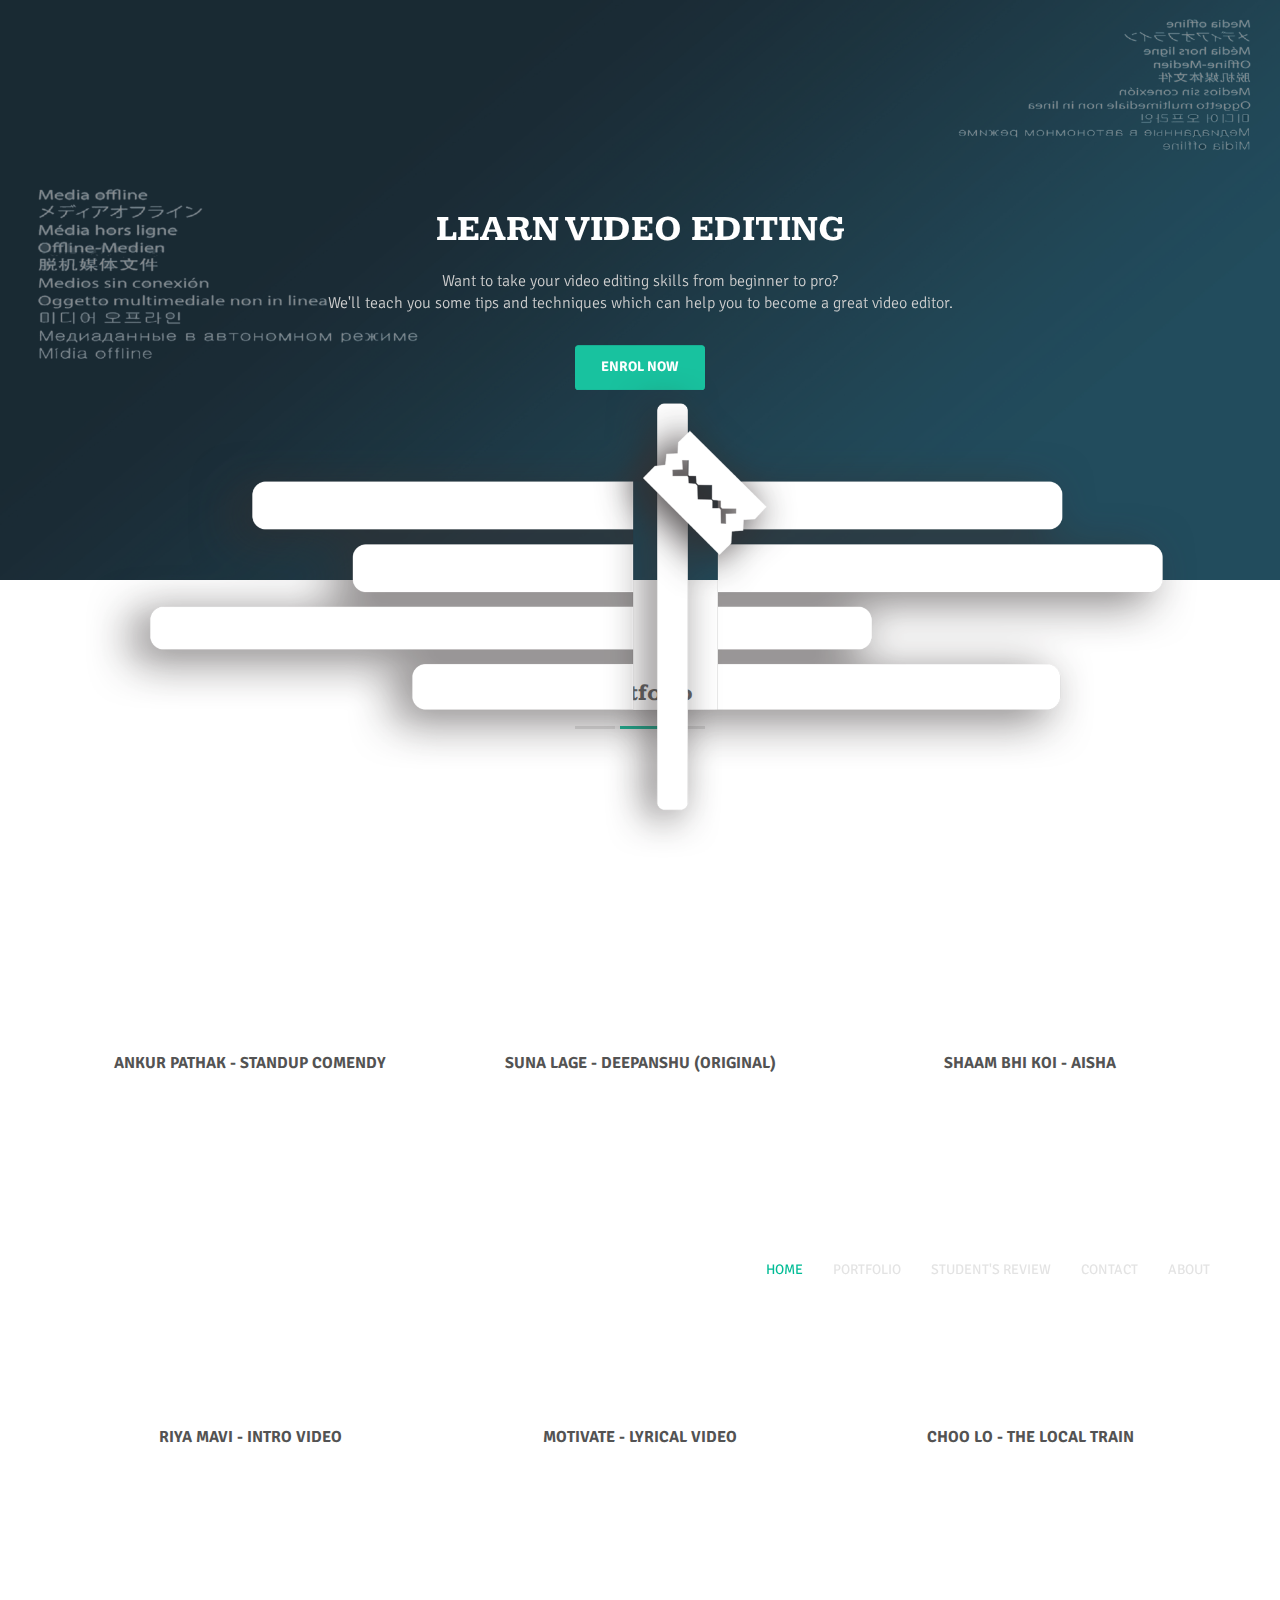
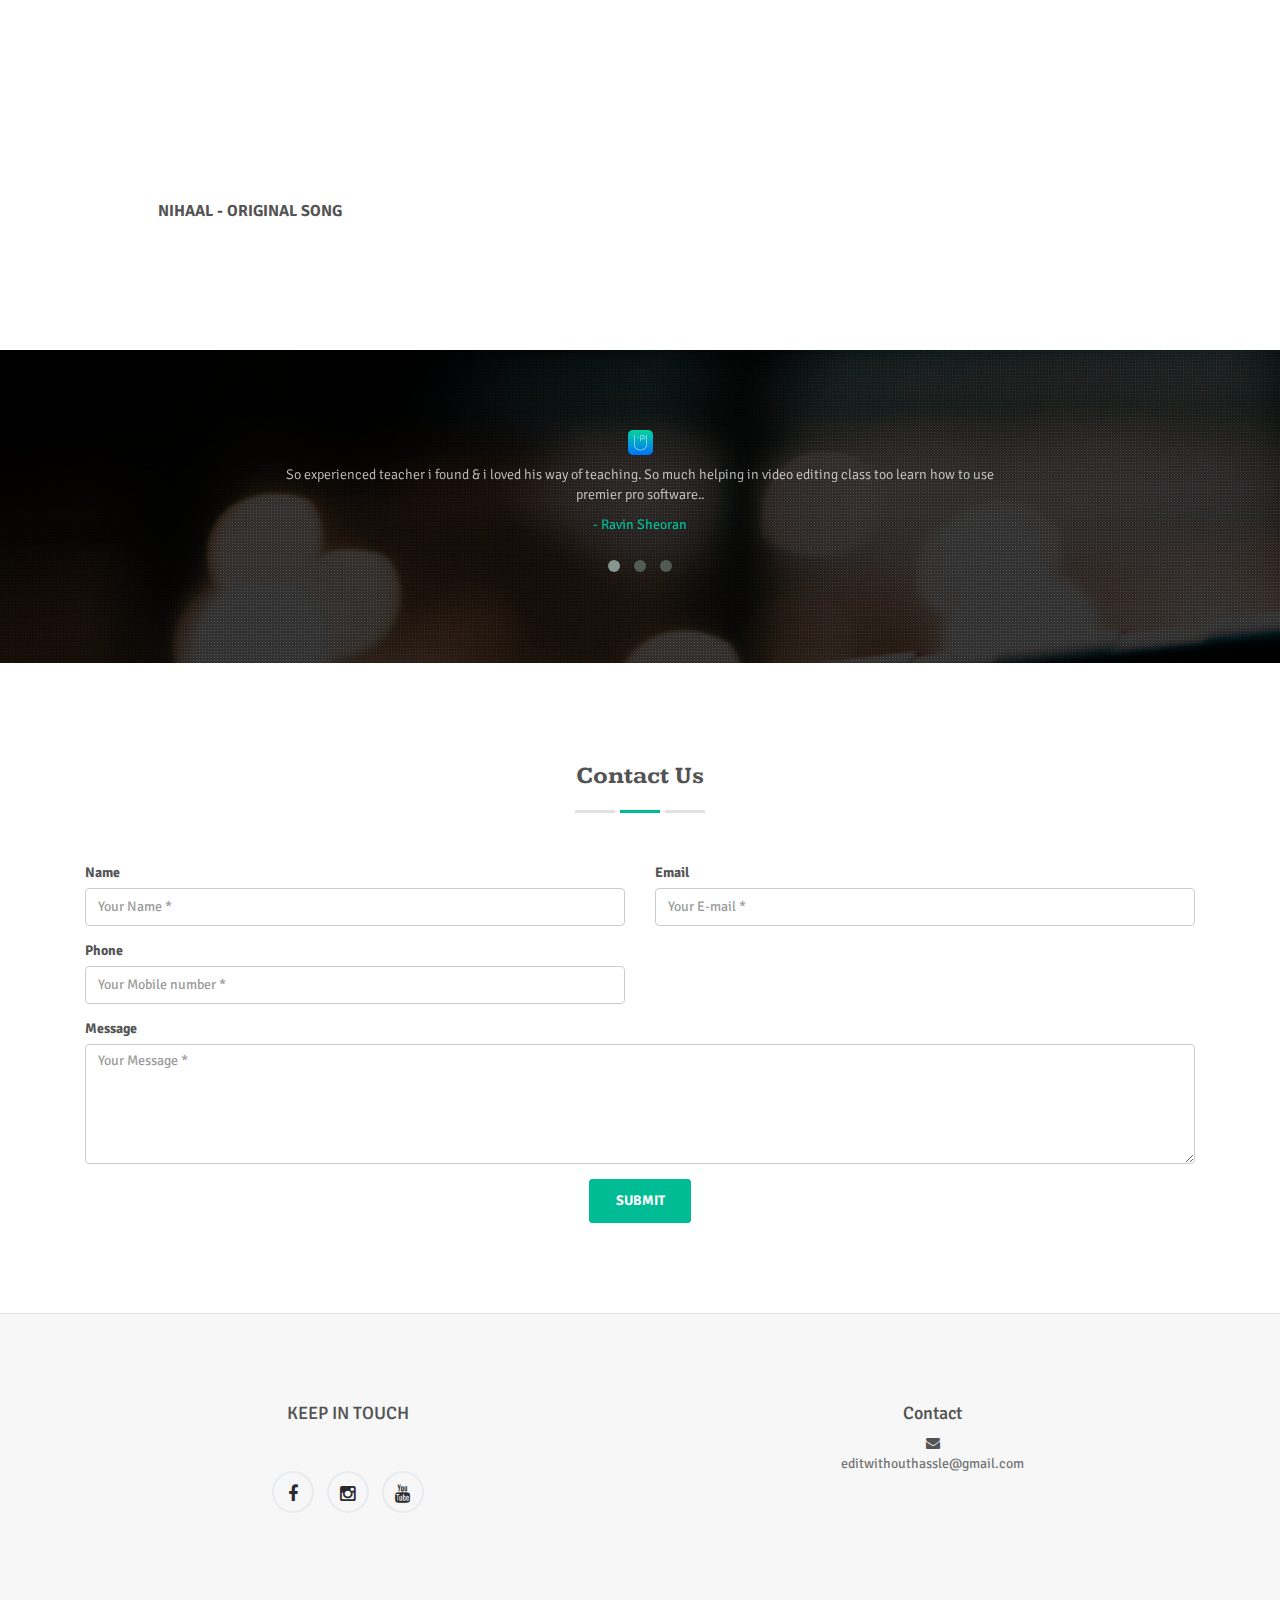
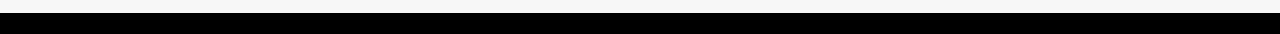
<file: index.html>
<!DOCTYPE html>
<!--
	Delex by TEMPLATE STOCK
	templatestock.co @templatestock
	Released for free under the Creative Commons Attribution 3.0 license (templated.co/license)
-->

<html lang="en">
  <head>
    <!-- Meta Tags -->
    <meta charset="utf-8" />

    <!-- Site Title-->
    <title>Edit Without Hassle | Deepanshu Sharma</title>

    <!-- Mobile Specific Metas-->
    <meta
      name="viewport"
      content="width=device-width, initial-scale=1, maximum-scale=1"
    />

    <!-- Google-fonts -->
    <link
      href="http://fonts.googleapis.com/css?family=Signika+Negative:300,400,600,700"
      rel="stylesheet"
      type="text/css"
    />
    <link
      href="http://fonts.googleapis.com/css?family=Kameron:400,700"
      rel="stylesheet"
      type="text/css"
    />

    <!-- favicon -->
    <link rel="shortcut icon" href="./images/favicon.ico" type="image/x-icon" />

    <!-- Bootstrap -->
    <link rel="stylesheet" href="css/bootstrap.min.css" />
    <!-- Fonts-style -->
    <link rel="stylesheet" href="css/styles.css" />
    <!-- Fonts-style -->
    <link rel="stylesheet" href="css/font-awesome.min.css" />
    <!-- Modal-Effect -->
    <link href="css/component.css" rel="stylesheet" />
    <!-- owl-carousel -->
    <link
      href="css/owl.carousel.css"
      rel="stylesheet"
      type="text/css"
      media="screen"
    />
    <link
      href="css/owl.theme.css"
      rel="stylesheet"
      type="text/css"
      media="screen"
    />
    <!-- Template Styles-->
    <link rel="stylesheet" href="css/style.css" />
    <!-- Template Color-->
    <link
      rel="stylesheet"
      type="text/css"
      href="css/green.css"
      media="screen"
      id="color-opt"
    />
  </head>

  <body data-spy="scroll" data-offset="80">
    <!-- Preloader -->
    <div class="animationload">
      <div class="loader">Please Wait....</div>
    </div>
    <!-- End Preloader -->

    <nav class="navbar navbar-default navbar-fixed-top navbar-custom">
      <div class="container">
        <!-- Brand and toggle get grouped for better mobile display -->
        <div class="navbar-header">
          <button
            type="button"
            class="navbar-toggle collapsed"
            data-toggle="collapse"
            data-target="#bs-example-navbar-collapse-1"
          >
            <span class="sr-only">Toggle navigation</span>
            <span class="icon-bar"></span>
            <span class="icon-bar"></span>
            <span class="icon-bar"></span>
          </button>

          <div class="row">
            <img
              src="./images/EWH Logo.png"
              alt="Edit Without Hassle Logo"
              class="logo-size"
            />
            <a class="navbar-brand" href="https://iewh.github.io/editwithouthassle/" style="font-size: 14px">
              EDIT WITHOUT HASSLE</a
            >
          </div>
        </div>

        <!-- Collect the nav links, forms, and other content for toggling -->
        <div class="collapse navbar-collapse" id="bs-example-navbar-collapse-1">
          <ul class="nav navbar-nav navbar-right">
            <li><a href="#home">Home</a></li>
            <li><a href="#services">Portfolio</a></li>
            <li><a href="#twitter_tweet">Student's Review</a></li>
            <li><a href="#contact">Contact</a></li>
            <li><a href="https://iewh.github.io/editwithouthassle/about">About</a></li>
          </ul>
        </div>
        <!-- /.navbar-collapse -->
      </div>
      <!-- /.container -->
    </nav>

    <!-- /HOME -->
    <section class="main-home" id="home">
      <div class="home-page-photo"></div>
      <!-- Background image -->
      <div class="home__header-content">
        <div id="main-home-carousel" class="owl-carousel">
          <div>
            <h1 class="intro-title">LEARN VIDEO EDITING</h1>
            <p class="intro-text">
              Want to take your video editing skills from beginner to pro?
              <br />
              We'll teach you some tips and techniques which can help you to
              become a great video editor.
            </p>
            <a class="btn btn-custom" href="#contact">Enrol Now</a>
          </div>
          <!--slide item like paragraph-->

          <div>
            <h1 class="intro-title">ONLINE FILM MAKING SCHOOL</h1>
            <p class="intro-text">
              Learn Storytelling through Film: How to Create Engaging Videos for
              Youtube.
            </p>
            <a class="btn btn-custom" href="#contact">Enrol Now</a>
          </div>
          <!--slide item like paragraph-->
        </div>
      </div>
    </section>
    <!-- /End HOME -->

    <!-- / SERVICES -->
    <section id="services">
      <div class="container">
        <div class="row">
          <div class="col-md-12">
            <h3 class="title text-center">Portfolio</h3>
            <div class="titleHR"><span></span></div>
          </div>
        </div>

        <div class="row">
          <div class="col-sm-12 col-md-6 col-lg-4">
            <!-- Service-item -->
            <div class="text-center services-item">
              <div class="col-wrapper">
                <iframe
                  src="https://www.youtube.com/embed/aKETPb9SAG4"
                  title="YouTube video player"
                  frameborder="0"
                  allow="accelerometer; autoplay; clipboard-write; encrypted-media; gyroscope; picture-in-picture"
                  allowfullscreen
                ></iframe>

                <h5>Ankur Pathak - Standup Comendy</h5>
                <!-- <div class="icon-border">
                  <i
                    class="
                      icon-design-graphic-tablet-streamline-tablet
                      color-l-orange
                    "
                  ></i>
                </div>
                <h5>Creative Ideas</h5>
                <p>
                  Nulla vitae libero pharetra augue. Etiam porta malesuada magna
                  mollis euismod consectetur sem urdom tempus porttitor.
                </p> -->
              </div>
            </div>
          </div>

          <div class="col-sm-12 col-md-6 col-lg-4">
            <!-- Service-item -->
            <div class="text-center services-item">
              <div class="col-wrapper">
                <iframe
                  src="https://www.youtube.com/embed/NK0JjwOVs9M"
                  title="YouTube video player"
                  frameborder="0"
                  allow="accelerometer; autoplay; clipboard-write; encrypted-media; gyroscope; picture-in-picture"
                  allowfullscreen
                ></iframe>
                <h5>Suna Lage - Deepanshu (Original)</h5>

                <!-- <div class="icon-border">
                  <i
                    class="icon-speech-streamline-talk-user color-l-yellow"
                  ></i>
                </div>
                <h5>Magic Touch</h5>
                <p>
                  Nulla vitae libero pharetra augue. Etiam porta malesuada magna
                  mollis euismod consectetur sem urdom tempus porttitor.
                </p> -->
              </div>
            </div>
          </div>

          <div class="col-sm-12 col-md-6 col-lg-4">
            <!-- Service-item -->
            <div class="text-center services-item">
              <div class="col-wrapper">
                <iframe
                  src="https://www.youtube.com/embed/SEywDNByqIc"
                  title="YouTube video player"
                  frameborder="0"
                  allow="accelerometer; autoplay; clipboard-write; encrypted-media; gyroscope; picture-in-picture"
                  allowfullscreen
                ></iframe>
                <h5>Shaam Bhi Koi - Aisha</h5>

                <!-- <div class="icon-border">
                  <i class="icon-settings-streamline-2 color-l-purple"></i>
                </div>
                <h5>Creative Ideas</h5>
                <p>
                  Nulla vitae libero pharetra augue. Etiam porta malesuada magna
                  mollis euismod consectetur sem urdom tempus porttitor.
                </p> -->
              </div>
            </div>
          </div>

          <div class="col-sm-12 col-md-6 col-lg-4">
            <!-- Service-item -->
            <div class="text-center services-item">
              <div class="col-wrapper">
                <iframe
                  src="https://www.youtube.com/embed/HOfYd0TqEAU"
                  title="YouTube video player"
                  frameborder="0"
                  allow="accelerometer; autoplay; clipboard-write; encrypted-media; gyroscope; picture-in-picture"
                  allowfullscreen
                ></iframe>

                <h5>Riya Mavi - Intro Video</h5>

                <!-- <div class="icon-border">
                  <i class="icon-streamline-umbrella-weather color-l-pink"></i>
                </div>
                <h5>Rapid Solution</h5>
                <p>
                  Nulla vitae libero pharetra augue. Etiam porta malesuada magna
                  mollis euismod consectetur sem urdom tempus porttitor.
                </p> -->
              </div>
            </div>
          </div>

          <div class="col-sm-12 col-md-6 col-lg-4">
            <!-- Service-item -->
            <div class="text-center services-item">
              <div class="col-wrapper">
                <iframe
                  src="https://www.youtube.com/embed/Y82bIKs7a6g"
                  title="YouTube video player"
                  frameborder="0"
                  allow="accelerometer; autoplay; clipboard-write; encrypted-media; gyroscope; picture-in-picture"
                  allowfullscreen
                ></iframe>

                <h5>Motivate - Lyrical Video</h5>

                <!-- <div class="icon-border">
                  <i class="icon-caddie-shopping-streamline color-l-green"></i>
                </div>
                <h5>Magic Touch</h5>
                <p>
                  Nulla vitae libero pharetra augue. Etiam porta malesuada magna
                  mollis euismod consectetur sem urdom tempus porttitor.
                </p> -->
              </div>
            </div>
          </div>

          <div class="col-sm-12 col-md-6 col-lg-4">
            <!-- Service-item -->
            <div class="text-center services-item">
              <div class="col-wrapper">
                <iframe
                  src="https://www.youtube.com/embed/OropKNRRBx4"
                  title="YouTube video player"
                  frameborder="0"
                  allow="accelerometer; autoplay; clipboard-write; encrypted-media; gyroscope; picture-in-picture"
                  allowfullscreen
                ></iframe>
                <h5>Choo Lo - The Local Train</h5>

                <!-- <div class="icon-border">
                  <i class="icon-caddie-shopping-streamline color-l-green"></i>
                </div>
                <h5>Magic Touch</h5>
                <p>
                  Nulla vitae libero pharetra augue. Etiam porta malesuada magna
                  mollis euismod consectetur sem urdom tempus porttitor.
                </p> -->
              </div>
            </div>
          </div>

          <div class="col-sm-12 col-md-6 col-lg-4">
            <!-- Service-item -->
            <div class="text-center services-item">
              <div class="col-wrapper">
                <iframe
                  src="https://www.youtube.com/embed/NHaZ21c3aM4"
                  title="YouTube video player"
                  frameborder="0"
                  allow="accelerometer; autoplay; clipboard-write; encrypted-media; gyroscope; picture-in-picture"
                  allowfullscreen
                ></iframe>

                <h5>Nihaal - Original Song</h5>

                <!-- <div class="icon-border">
                  <i class="icon-caddie-shopping-streamline color-l-green"></i>
                </div>
                <h5>Magic Touch</h5>
                <p>
                  Nulla vitae libero pharetra augue. Etiam porta malesuada magna
                  mollis euismod consectetur sem urdom tempus porttitor.
                </p> -->
              </div>
            </div>
          </div>
        </div>

        <!--/.row -->
      </div>
      <!--/.container -->
    </section>
    <!-- / End services-->

    <!-- TWITTER TWEET -->
    <section
      class="twitter_tweet parallax"
      id="twitter_tweet"
      data-stellar-background-ratio="0.5"
    >
      <div class="container">
        <div class="row">
          <div class="col-md-8 col-md-offset-2 text-center">
            <div id="testi-carousel" class="owl-carousel owl-spaced">
              <div>
                <img
                  src="./images//urban-pro-logo.png"
                  width="25"
                  height="25"
                />
                <h5>
                  So experienced teacher i found & i loved his way of teaching.
                  So much helping in video editing class too learn how to use
                  premier pro software..
                </h5>
                <p>- Ravin Sheoran</p>
              </div>
              <!--testimonials item like paragraph-->
              <div>
                <img
                  src="./images//urban-pro-logo.png"
                  width="25"
                  height="25"
                />
                <h5>
                  He has great knowledge about his work and had a great
                  experience overall he was a good mentor with a great
                  personality as well..
                </h5>
                <p>- Prachi Gupta</p>
              </div>
              <!--testimonials item like paragraph-->
              <div>
                <img
                  src="./images//urban-pro-logo.png"
                  width="25"
                  height="25"
                />
                <h5>
                  I have excellent experience. I love the way of learning. Video
                  editing is a fun for me after Training from here..
                </h5>
                <p>- Rishabh Kumar</p>
              </div>
              <!--testimonials item like paragraph-->
            </div>
          </div>
          <!-- end col-md-8 -->
        </div>
        <!-- end row -->
      </div>
      <!-- container -->
    </section>
    <!-- End TWITTER TWEET -->

    <!-- CONTACT -->
    <section id="contact">
      <div class="container">
        <div class="row">
          <div class="col-md-12">
            <h3 class="title text-center">Contact Us</h3>
            <div class="titleHR"><span></span></div>

            <!-- action="https://formspree.io/f/mgeryroo" -->
            <!-- method="POST" -->
            <form id="contactForm" class="form-main">
              <div class="col-xs-12">
                <div class="row">
                  <div class="form-group col-xs-6">
                    <label for="name">Name</label>
                    <input
                      type="text"
                      class="form-control py-4"
                      name="name"
                      id="name"
                      placeholder="Your Name *"
                      required
                    />
                  </div>
                  <div class="form-group col-xs-6">
                    <label for="email">Email</label>
                    <input
                      type="text"
                      class="form-control py-4"
                      name="email"
                      id="email"
                      pattern="[a-z0-9._%+-]+@[a-z0-9.-]+\.[a-z]{2,}$"
                      title="Enter a valid E-mail."
                      placeholder="Your E-mail *"
                      required
                    />
                  </div>
                </div>
                <div class="row">
                  <div class="form-group col-xs-6">
                    <label for="phone">Phone</label>
                    <input
                      class="form-control py-4"
                      name="phone"
                      id="phone"
                      placeholder="Your Mobile number *"
                      pattern="[6-9][0-9]{9}"
                      maxlength="10"
                      title="Enter a valid Mobile number."
                      required
                    />
                  </div>

                  <div class="form-group col-xs-12">
                    <label for="message">Message</label>
                    <textarea
                      name="message"
                      class="form-control"
                      id="message"
                      cols="30"
                      rows="4"
                      placeholder="Your Message *"
                      required
                    ></textarea>
                  </div>
                </div>

                <div class="row">
                  <div class="col-xs-12 text-center">
                    <button type="submit" class="btn btn-custom">Submit</button>

                    <div id="status"></div>
                  </div>
                </div>
              </div>
            </form>
          </div>
          <!-- end col-md-12 -->
        </div>
        <!-- end row -->
      </div>
      <!-- container -->
    </section>
    <!-- End CONTACT -->

    <!-- FOOTER begings -->
    <footer id="footer">
      <div class="footer-widgets-wrap">
        <div class="container text-center">
          <div class="row">
            <div class="col-sm-6 col-md-6 col-lg-6">
              <div class="footer-content">
                <h4>KEEP IN TOUCH</h4>
                <div class="footer-socials">
                  <a
                    href="https://www.facebook.com/editwithouthassle-103115028673981"
                    target="_blank"
                    ><i class="fa fa-facebook"></i
                  ></a>
                  <a
                    href="https://www.instagram.com/editwithouthassle/"
                    target="_blank"
                    ><i class="fa fa-instagram"></i
                  ></a>
                  <a
                    href="https://www.youtube.com/channel/UCmzqzYdsDGo2JEGo-n03kzA"
                    target="_blank"
                    ><i class="fa fa-youtube"></i
                  ></a>
                  <!-- <a href="#"><i class="fa fa-pinterest"></i></a> -->
                </div>
              </div>
              <!-- end footer-content -->
            </div>
            <!-- end col-sm-4 -->
            <div class="col-sm-6 col-md-6 col-lg-6">
              <div class="footer-content">
                <h4>Contact</h4>

                <!-- <div>
                  <i class="fa fa-phone"></i>
                  <p>
                    <a href="tel:+917982474904">+91 7982474904</a>
                  </p>
                </div> -->

                <div>
                  <i class="fa fa-envelope"></i>
                  <p>editwithouthassle@gmail.com</p>
                </div>
              </div>
              <!-- end footer-content -->
            </div>
            <!-- end col-sm-4 -->
            <!-- <div class="col-sm-4 col-md-4">
              <div class="footer-content">
                <h4>About Us</h4>
                <p>
                  We have 8 years of professional video editing and direction
                  experience. We've worked with many production houses and for
                  Tv commercials. We can teach you all the "pro things" and the
                  useful cheap hacks & plus in all you'll get exposure to live
                  sets of music videos and live stage covering all the details.
                </p>
              </div>
            </div> -->
            <!-- end footer-content -->
            <!-- end col-sm-4 -->
          </div>
          <!-- end row -->
        </div>
        <!-- container -->
      </div>
      <div class="footer-bottom text-center"></div>
    </footer>
    <!-- End footer begings -->

    <!-- Scroll top -->
    <a href="#" class="back-to-top"> <i class="fa fa-chevron-up"></i> </a>

    <!-- Style switcher -->
    <!-- <div id="style-switcher" style="left: 0px">
      <div>
        <h3>Select your color</h3>
        <ul class="pattern">
          <li><a class="color1" href="#"></a></li>
          <li><a class="color2" href="#"></a></li>
          <li><a class="color3" href="#"></a></li>
          <li><a class="color4" href="#"></a></li>
          <li><a class="color5" href="#"></a></li>
          <li><a class="color6" href="#"></a></li>
          <li><a class="color7" href="#"></a></li>
          <li><a class="color8" href="#"></a></li>
          <li><a class="color9" href="#"></a></li>
          <li><a class="color10" href="#"></a></li>
          <li><a class="color11" href="#"></a></li>
          <li><a class="color12" href="#"></a></li>
        </ul>
      </div>
      <div class="bottom">
        <a href="#" class="settings"><i class="fa fa-refresh fa-spin"></i></a>
      </div>
    </div> -->
    <!-- end Style switcher -->

    <!-- JavaScript
     ================================================== -->
    <!-- Placed at the end of the document so the pages load faster -->
    <!-- initialize jQuery Library -->
    <script src="js/jquery.min.js"></script>
    <!-- jquery easing -->
    <script src="js/jquery.easing.min.js"></script>
    <!-- Bootstrap -->
    <script src="js/bootstrap.min.js"></script>
    <!-- modal-effect -->
    <script src="js/classie.js"></script>
    <script src="js/modalEffects.js"></script>
    <!-- Counter-up -->
    <script src="js/waypoints.min.js" type="text/javascript"></script>
    <script src="js/jquery.counterup.min.js" type="text/javascript"></script>
    <!-- SmoothScroll -->
    <script src="js/SmoothScroll.js"></script>
    <!-- Parallax -->
    <script src="js/jquery.stellar.min.js"></script>
    <!-- Jquery-Nav -->
    <script src="js/jquery.nav.js"></script>
    <!-- Owl carousel -->
    <script type="text/javascript" src="js/owl.carousel.min.js"></script>
    <!-- App JS -->
    <script src="js/app.js"></script>
    <!-- Contact Form JS -->
    <script src="/js/contactForm.js"></script>

    <!-- Switcher script for demo only -->
    <script type="text/javascript" src="js/switcher.js"></script>
  </body>
</html>
</file>
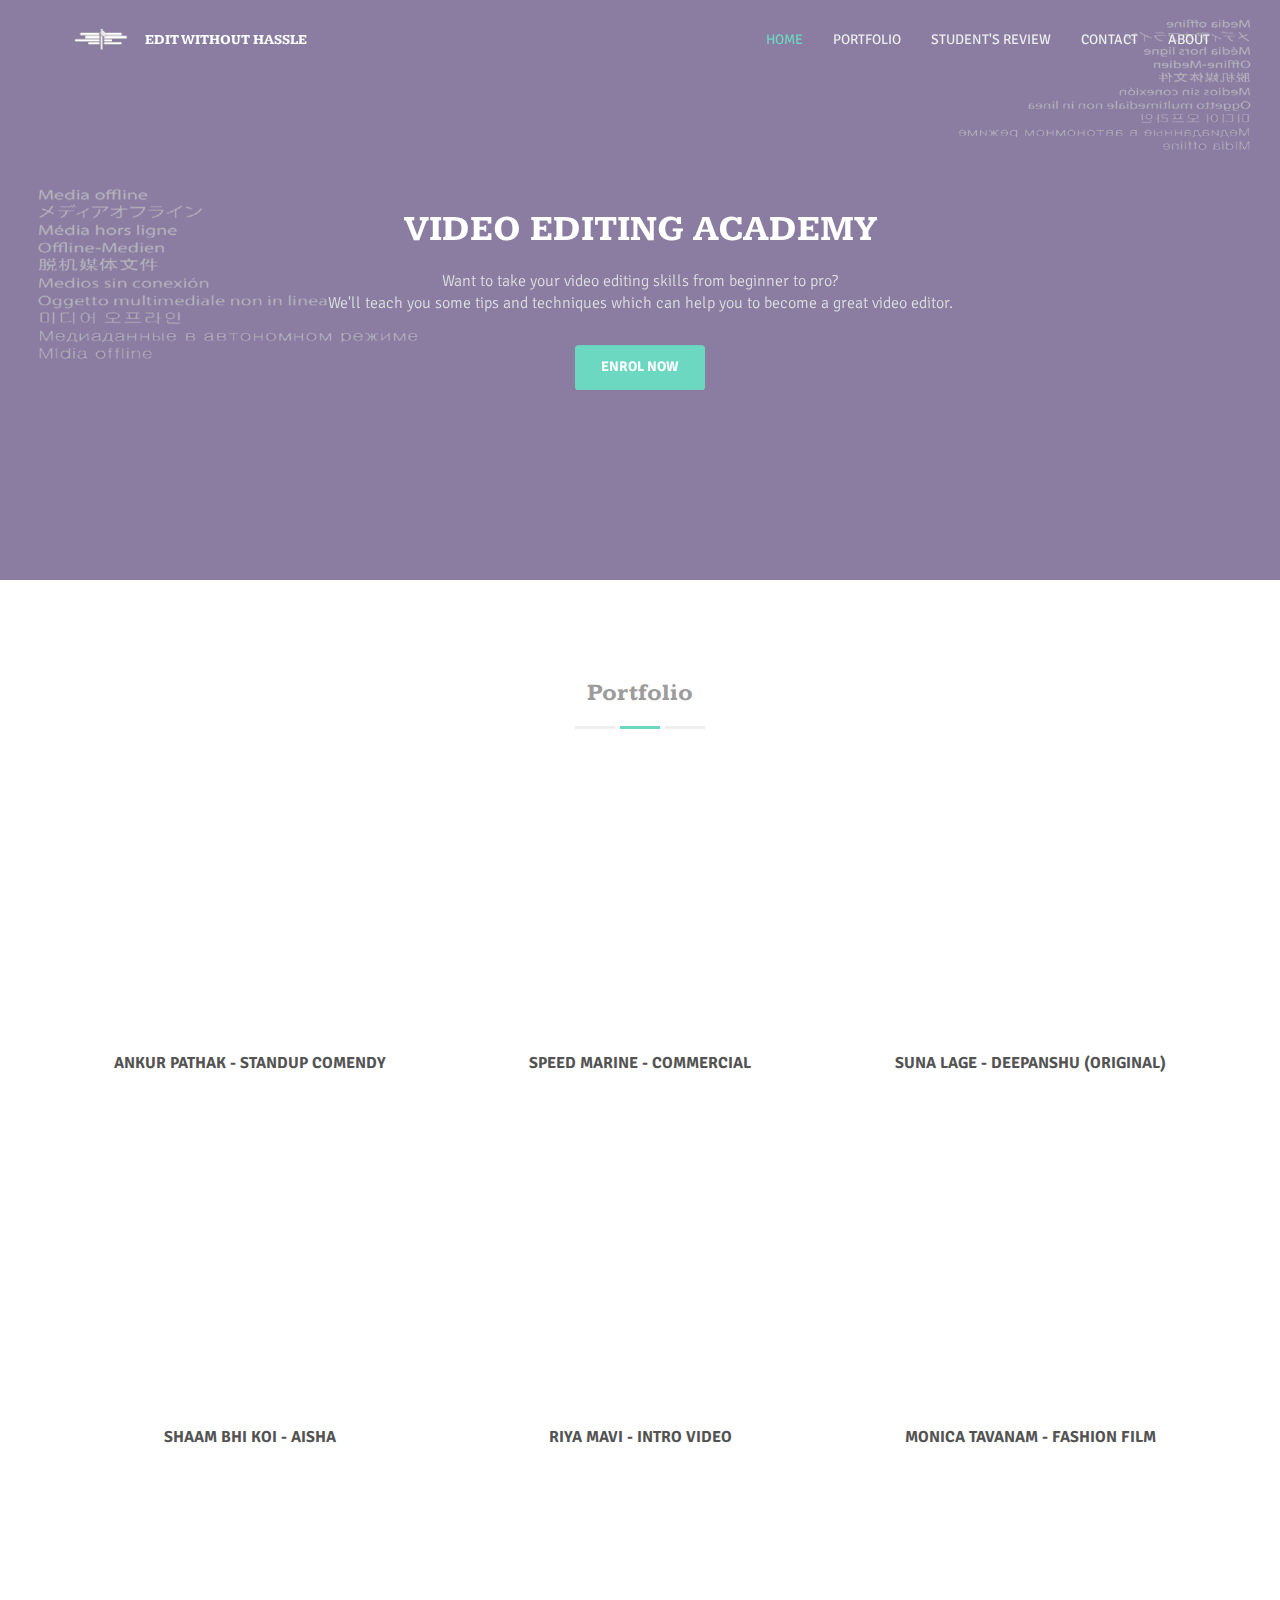
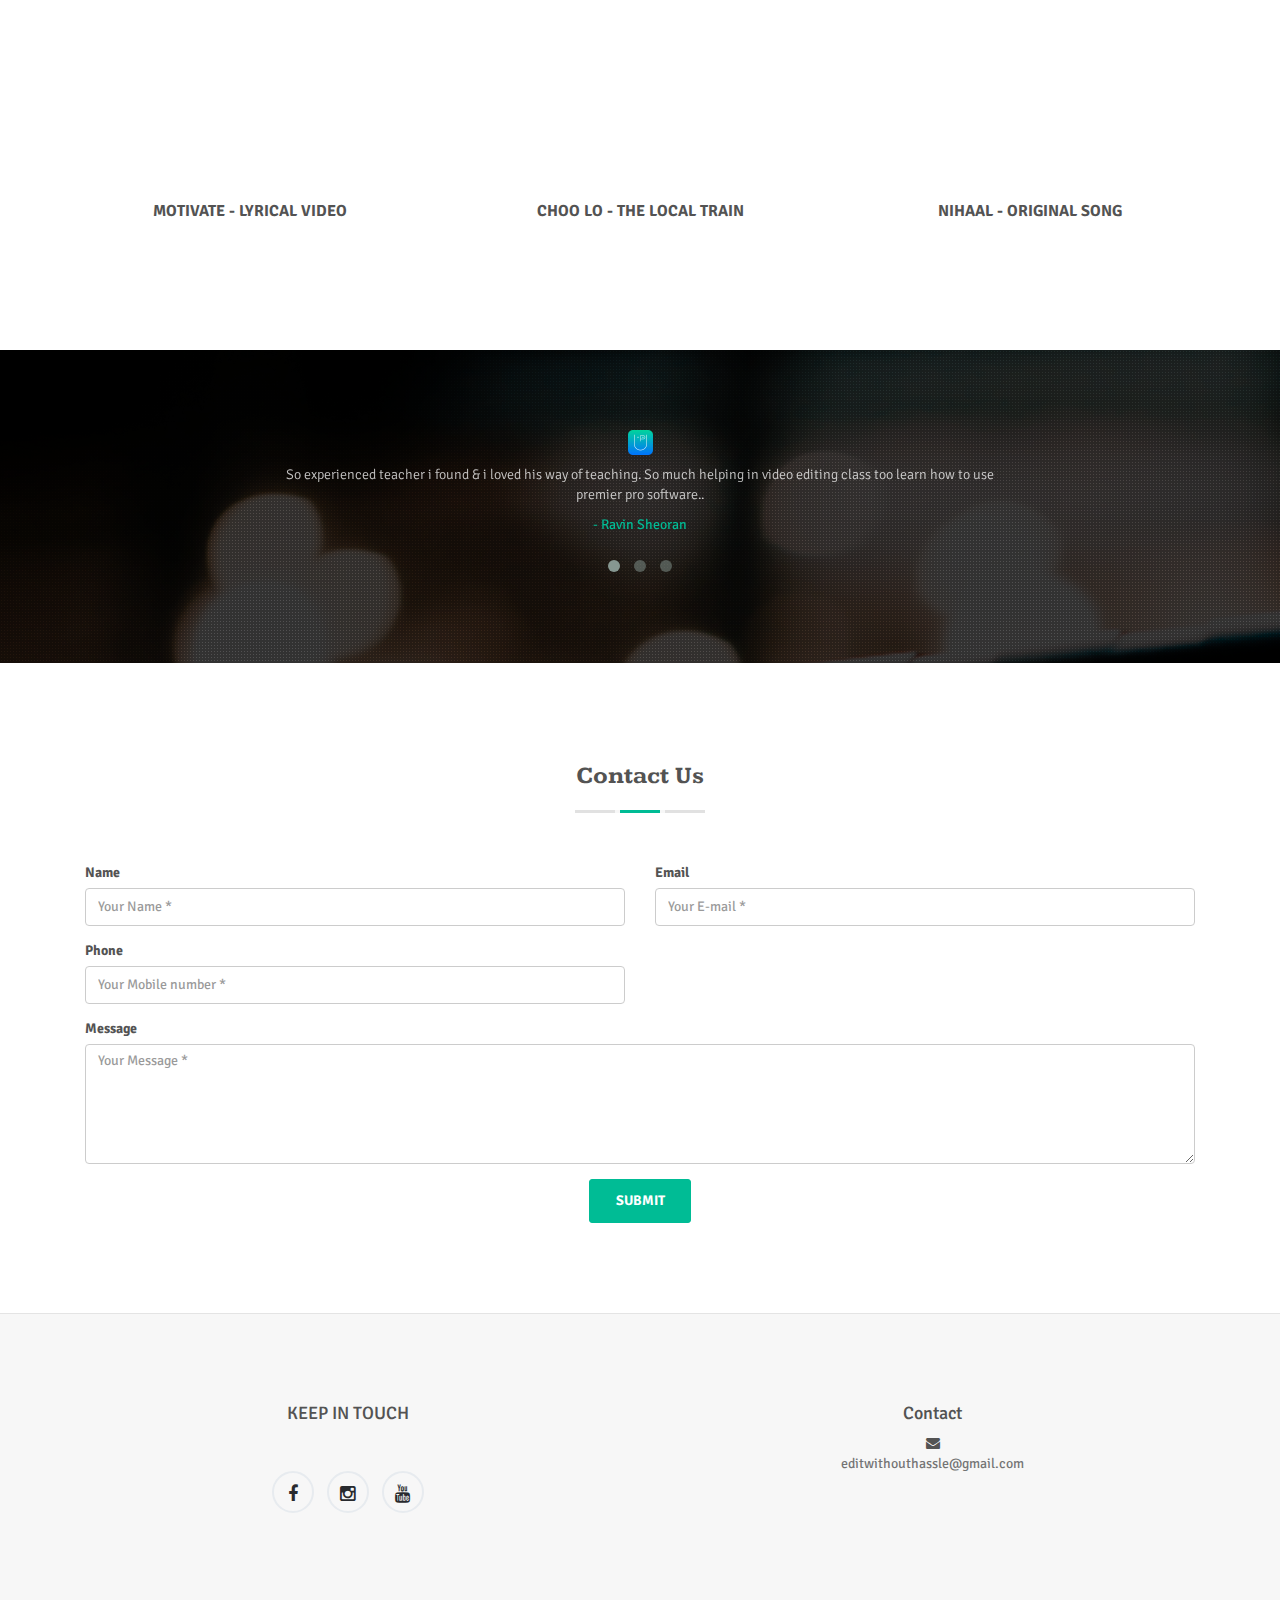
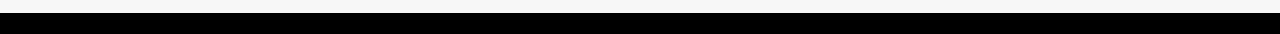
<file: Desktop/editwithouthassle-main/index.html>
<!DOCTYPE html>
<!--
	Delex by TEMPLATE STOCK
	templatestock.co @templatestock
	Released for free under the Creative Commons Attribution 3.0 license (templated.co/license)
-->

<html lang="en">
  <head>
    <!-- Meta Tags -->
    <meta charset="utf-8" />

    <!-- Site Title-->
    <title>Edit Without Hassle | Deepanshu Sharma</title>

    <!-- Mobile Specific Metas-->
    <meta
      name="viewport"
      content="width=device-width, initial-scale=1, maximum-scale=1"
    />

    <!-- Google-fonts -->
    <link
      href="http://fonts.googleapis.com/css?family=Signika+Negative:300,400,600,700"
      rel="stylesheet"
      type="text/css"
    />
    <link
      href="http://fonts.googleapis.com/css?family=Kameron:400,700"
      rel="stylesheet"
      type="text/css"
    />

    <!-- favicon -->
    <link rel="shortcut icon" href="./images/favicon.ico" type="image/x-icon" />

    <!-- Bootstrap -->
    <link rel="stylesheet" href="css/bootstrap.min.css" />
    <!-- Fonts-style -->
    <link rel="stylesheet" href="css/styles.css" />
    <!-- Fonts-style -->
    <link rel="stylesheet" href="css/font-awesome.min.css" />
    <!-- Modal-Effect -->
    <link href="css/component.css" rel="stylesheet" />
    <!-- owl-carousel -->
    <link
      href="css/owl.carousel.css"
      rel="stylesheet"
      type="text/css"
      media="screen"
    />
    <link
      href="css/owl.theme.css"
      rel="stylesheet"
      type="text/css"
      media="screen"
    />
    <!-- Template Styles-->
    <link rel="stylesheet" href="css/style.css" />
    <!-- Template Color-->
    <link
      rel="stylesheet"
      type="text/css"
      href="css/green.css"
      media="screen"
      id="color-opt"
    />
  </head>

  <body data-spy="scroll" data-offset="80">
    <!-- Preloader -->
    <div class="animationload">
      <div class="loader">Please Wait....</div>
    </div>
    <!-- End Preloader -->

    <nav class="navbar navbar-default navbar-fixed-top navbar-custom">
      <div class="container">
        <!-- Brand and toggle get grouped for better mobile display -->
        <div class="navbar-header">
          <button
            type="button"
            class="navbar-toggle collapsed"
            data-toggle="collapse"
            data-target="#bs-example-navbar-collapse-1"
          >
            <span class="sr-only">Toggle navigation</span>
            <span class="icon-bar"></span>
            <span class="icon-bar"></span>
            <span class="icon-bar"></span>
          </button>

          <div class="row">
            <img
              src="./images//EWH Logo.png"
              alt="Edit Without Hassle Logo"
              style="width: 60px; height: 60px; float: left; margin: 8px 15px;"
              
            />
            <a class="navbar-brand" href="" style="font-size: 14px">
              EDIT WITHOUT HASSLE</a
            >
          </div>
        </div>

        <!-- Collect the nav links, forms, and other content for toggling -->
        <div class="collapse navbar-collapse" id="bs-example-navbar-collapse-1">
          <ul class="nav navbar-nav navbar-right">
            <li><a href="#home">Home</a></li>
            <li><a href="#services">Portfolio</a></li>
            <li><a href="#twitter_tweet">Student's Review</a></li>
            <li><a href="#contact">Contact</a></li>
            <li><a href="./about.html">About</a></li>
          </ul>
        </div>
        <!-- /.navbar-collapse -->
      </div>
      <!-- /.container -->
    </nav>

    <!-- /HOME -->
    <section class="main-home" id="home">
      <div class="home-page-photo"></div>
      <!-- Background image -->
      <div class="home__header-content">
        <div id="main-home-carousel" class="owl-carousel">
          <div>
            <h1 class="intro-title">VIDEO EDITING ACADEMY</h1>
            <p class="intro-text">
              Want to take your video editing skills from beginner to pro?
              <br />
              We'll teach you some tips and techniques which can help you to
              become a great video editor.
            </p>
            <a class="btn btn-custom" href="#contact">Enrol Now</a>
          </div>
          <!--slide item like paragraph-->

          <div>
            <h1 class="intro-title">ONLINE FILM MAKING SCHOOL</h1>
            <p class="intro-text">
              Learn Storytelling through Film: How to Create Engaging Videos for
              Youtube.
            </p>
            <a class="btn btn-custom" href="#contact">Enrol Now</a>
          </div>
          <!--slide item like paragraph-->
        </div>
      </div>
    </section>
    <!-- /End HOME -->

    <!-- / SERVICES -->
    <section id="services">
      <div class="container">
        <div class="row">
          <div class="col-md-12">
            <h3 class="title text-center">Portfolio</h3>
            <div class="titleHR"><span></span></div>
          </div>
        </div>

        <div class="row">
          <div class="col-sm-12 col-md-6 col-lg-4">
            <!-- Service-item -->
            <div class="text-center services-item">
              <div class="col-wrapper">
                <iframe
                  src="https://www.youtube.com/embed/aKETPb9SAG4"
                  title="YouTube video player"
                  frameborder="0"
                  allow="accelerometer; autoplay; clipboard-write; encrypted-media; gyroscope; picture-in-picture"
                  allowfullscreen
                ></iframe>

                <h5>Ankur Pathak - Standup Comendy</h5>
                <!-- <div class="icon-border">
                  <i
                    class="
                      icon-design-graphic-tablet-streamline-tablet
                      color-l-orange
                    "
                  ></i>
                </div>
                <h5>Creative Ideas</h5>
                <p>
                  Nulla vitae libero pharetra augue. Etiam porta malesuada magna
                  mollis euismod consectetur sem urdom tempus porttitor.
                </p> -->
              </div>
            </div>
          </div>

          <div class="col-sm-12 col-md-6 col-lg-4">
            <!-- Service-item -->
            <div class="text-center services-item">
              <div class="col-wrapper">
                <iframe
                  src="https://www.youtube.com/embed/7RGsdTGoWuw"
                  title="YouTube video player"
                  frameborder="0"
                  allow="accelerometer; autoplay; clipboard-write; encrypted-media; gyroscope; picture-in-picture"
                  allowfullscreen
                ></iframe>
                <h5>Speed Marine - Commercial</h5>

                <!-- <div class="icon-border">
                  <i
                    class="icon-design-pencil-rule-streamline color-l-blue"
                  ></i>
                </div>
                <h5>Rapid Solution</h5>
                <p>
                  Nulla vitae libero pharetra augue. Etiam porta malesuada magna
                  mollis euismod consectetur sem urdom tempus porttitor.
                </p> -->
              </div>
            </div>
          </div>

          <div class="col-sm-12 col-md-6 col-lg-4">
            <!-- Service-item -->
            <div class="text-center services-item">
              <div class="col-wrapper">
                <iframe
                  src="https://www.youtube.com/embed/NK0JjwOVs9M"
                  title="YouTube video player"
                  frameborder="0"
                  allow="accelerometer; autoplay; clipboard-write; encrypted-media; gyroscope; picture-in-picture"
                  allowfullscreen
                ></iframe>
                <h5>Suna Lage - Deepanshu (Original)</h5>

                <!-- <div class="icon-border">
                  <i
                    class="icon-speech-streamline-talk-user color-l-yellow"
                  ></i>
                </div>
                <h5>Magic Touch</h5>
                <p>
                  Nulla vitae libero pharetra augue. Etiam porta malesuada magna
                  mollis euismod consectetur sem urdom tempus porttitor.
                </p> -->
              </div>
            </div>
          </div>

          <div class="col-sm-12 col-md-6 col-lg-4">
            <!-- Service-item -->
            <div class="text-center services-item">
              <div class="col-wrapper">
                <iframe
                  src="https://www.youtube.com/embed/SEywDNByqIc"
                  title="YouTube video player"
                  frameborder="0"
                  allow="accelerometer; autoplay; clipboard-write; encrypted-media; gyroscope; picture-in-picture"
                  allowfullscreen
                ></iframe>
                <h5>Shaam Bhi Koi - Aisha</h5>

                <!-- <div class="icon-border">
                  <i class="icon-settings-streamline-2 color-l-purple"></i>
                </div>
                <h5>Creative Ideas</h5>
                <p>
                  Nulla vitae libero pharetra augue. Etiam porta malesuada magna
                  mollis euismod consectetur sem urdom tempus porttitor.
                </p> -->
              </div>
            </div>
          </div>

          <div class="col-sm-12 col-md-6 col-lg-4">
            <!-- Service-item -->
            <div class="text-center services-item">
              <div class="col-wrapper">
                <iframe
                  src="https://www.youtube.com/embed/HOfYd0TqEAU"
                  title="YouTube video player"
                  frameborder="0"
                  allow="accelerometer; autoplay; clipboard-write; encrypted-media; gyroscope; picture-in-picture"
                  allowfullscreen
                ></iframe>

                <h5>Riya Mavi - Intro Video</h5>

                <!-- <div class="icon-border">
                  <i class="icon-streamline-umbrella-weather color-l-pink"></i>
                </div>
                <h5>Rapid Solution</h5>
                <p>
                  Nulla vitae libero pharetra augue. Etiam porta malesuada magna
                  mollis euismod consectetur sem urdom tempus porttitor.
                </p> -->
              </div>
            </div>
          </div>

          <div class="col-sm-12 col-md-6 col-lg-4">
            <!-- Service-item -->
            <div class="text-center services-item">
              <div class="col-wrapper">
                <iframe
                  src="https://www.youtube.com/embed/uo9ysOeQLbA"
                  title="YouTube video player"
                  frameborder="0"
                  allow="accelerometer; autoplay; clipboard-write; encrypted-media; gyroscope; picture-in-picture"
                  allowfullscreen
                ></iframe>
                <h5>Monica Tavanam - Fashion Film</h5>

                <!-- <div class="icon-border">
                  <i class="icon-caddie-shopping-streamline color-l-green"></i>
                </div>
                <h5>Magic Touch</h5>
                <p>
                  Nulla vitae libero pharetra augue. Etiam porta malesuada magna
                  mollis euismod consectetur sem urdom tempus porttitor.
                </p> -->
              </div>
            </div>
          </div>
          <div class="col-sm-12 col-md-6 col-lg-4">
            <!-- Service-item -->
            <div class="text-center services-item">
              <div class="col-wrapper">
                <iframe
                  src="https://www.youtube.com/embed/Y82bIKs7a6g"
                  title="YouTube video player"
                  frameborder="0"
                  allow="accelerometer; autoplay; clipboard-write; encrypted-media; gyroscope; picture-in-picture"
                  allowfullscreen
                ></iframe>

                <h5>Motivate - Lyrical Video</h5>

                <!-- <div class="icon-border">
                  <i class="icon-caddie-shopping-streamline color-l-green"></i>
                </div>
                <h5>Magic Touch</h5>
                <p>
                  Nulla vitae libero pharetra augue. Etiam porta malesuada magna
                  mollis euismod consectetur sem urdom tempus porttitor.
                </p> -->
              </div>
            </div>
          </div>

          <div class="col-sm-12 col-md-6 col-lg-4">
            <!-- Service-item -->
            <div class="text-center services-item">
              <div class="col-wrapper">
                <iframe
                  src="https://www.youtube.com/embed/OropKNRRBx4"
                  title="YouTube video player"
                  frameborder="0"
                  allow="accelerometer; autoplay; clipboard-write; encrypted-media; gyroscope; picture-in-picture"
                  allowfullscreen
                ></iframe>
                <h5>Choo Lo - The Local Train</h5>

                <!-- <div class="icon-border">
                  <i class="icon-caddie-shopping-streamline color-l-green"></i>
                </div>
                <h5>Magic Touch</h5>
                <p>
                  Nulla vitae libero pharetra augue. Etiam porta malesuada magna
                  mollis euismod consectetur sem urdom tempus porttitor.
                </p> -->
              </div>
            </div>
          </div>

          <div class="col-sm-12 col-md-6 col-lg-4">
            <!-- Service-item -->
            <div class="text-center services-item">
              <div class="col-wrapper">
                <iframe
                  src="https://www.youtube.com/embed/NHaZ21c3aM4"
                  title="YouTube video player"
                  frameborder="0"
                  allow="accelerometer; autoplay; clipboard-write; encrypted-media; gyroscope; picture-in-picture"
                  allowfullscreen
                ></iframe>

                <h5>Nihaal - Original Song</h5>

                <!-- <div class="icon-border">
                  <i class="icon-caddie-shopping-streamline color-l-green"></i>
                </div>
                <h5>Magic Touch</h5>
                <p>
                  Nulla vitae libero pharetra augue. Etiam porta malesuada magna
                  mollis euismod consectetur sem urdom tempus porttitor.
                </p> -->
              </div>
            </div>
          </div>
        </div>

        <!--/.row -->
      </div>
      <!--/.container -->
    </section>
    <!-- / End services-->

    <!-- TWITTER TWEET -->
    <section
      class="twitter_tweet parallax"
      id="twitter_tweet"
      data-stellar-background-ratio="0.5"
    >
      <div class="container">
        <div class="row">
          <div class="col-md-8 col-md-offset-2 text-center">
            <div id="testi-carousel" class="owl-carousel owl-spaced">
              <div>
                <img
                  src="./images//urban-pro-logo.png"
                  width="25"
                  height="25"
                />
                <h5>
                  So experienced teacher i found & i loved his way of teaching.
                  So much helping in video editing class too learn how to use
                  premier pro software..
                </h5>
                <p>- Ravin Sheoran</p>
              </div>
              <!--testimonials item like paragraph-->
              <div>
                <img
                  src="./images//urban-pro-logo.png"
                  width="25"
                  height="25"
                />
                <h5>
                  He has great knowledge about his work and had a great
                  experience overall he was a good mentor with a great
                  personality as well..
                </h5>
                <p>- Prachi Gupta</p>
              </div>
              <!--testimonials item like paragraph-->
              <div>
                <img
                  src="./images//urban-pro-logo.png"
                  width="25"
                  height="25"
                />
                <h5>
                  I have excellent experience. I love the way of learning. Video
                  editing is a fun for me after Training from here..
                </h5>
                <p>- Rishabh Kumar</p>
              </div>
              <!--testimonials item like paragraph-->
            </div>
          </div>
          <!-- end col-md-8 -->
        </div>
        <!-- end row -->
      </div>
      <!-- container -->
    </section>
    <!-- End TWITTER TWEET -->

    <!-- CONTACT -->
    <section id="contact">
      <div class="container">
        <div class="row">
          <div class="col-md-12">
            <h3 class="title text-center">Contact Us</h3>
            <div class="titleHR"><span></span></div>

            <!-- action="https://formspree.io/f/mgeryroo" -->
            <!-- method="POST" -->
            <form id="contactForm" class="form-main">
              <div class="col-xs-12">
                <div class="row">
                  <div class="form-group col-xs-6">
                    <label for="name">Name</label>
                    <input
                      type="text"
                      class="form-control py-4"
                      name="name"
                      id="name"
                      placeholder="Your Name *"
                      required
                    />
                  </div>
                  <div class="form-group col-xs-6">
                    <label for="email">Email</label>
                    <input
                      type="text"
                      class="form-control py-4"
                      name="email"
                      id="email"
                      pattern="[a-z0-9._%+-]+@[a-z0-9.-]+\.[a-z]{2,}$"
                      title="Enter a valid E-mail."
                      placeholder="Your E-mail *"
                      required
                    />
                  </div>
                </div>
                <div class="row">
                  <div class="form-group col-xs-6">
                    <label for="phone">Phone</label>
                    <input
                      class="form-control py-4"
                      name="phone"
                      id="phone"
                      placeholder="Your Mobile number *"
                      pattern="[6-9][0-9]{9}"
                      maxlength="10"
                      title="Enter a valid Mobile number."
                      required
                    />
                  </div>

                  <div class="form-group col-xs-12">
                    <label for="message">Message</label>
                    <textarea
                      name="message"
                      class="form-control"
                      id="message"
                      cols="30"
                      rows="4"
                      placeholder="Your Message *"
                      required
                    ></textarea>
                  </div>
                </div>

                <div class="row">
                  <div class="col-xs-12 text-center">
                    <button type="submit" class="btn btn-custom">Submit</button>

                    <div id="status"></div>
                  </div>
                </div>
              </div>
            </form>
          </div>
          <!-- end col-md-12 -->
        </div>
        <!-- end row -->
      </div>
      <!-- container -->
    </section>
    <!-- End CONTACT -->

    <!-- FOOTER begings -->
    <footer id="footer">
      <div class="footer-widgets-wrap">
        <div class="container text-center">
          <div class="row">
            <div class="col-sm-6 col-md-6 col-lg-6">
              <div class="footer-content">
                <h4>KEEP IN TOUCH</h4>
                <div class="footer-socials">
                  <a
                    href="https://www.facebook.com/editwithouthassle-103115028673981"
                    target="_blank"
                    ><i class="fa fa-facebook"></i
                  ></a>
                  <a
                    href="https://www.instagram.com/editwithouthassle/"
                    target="_blank"
                    ><i class="fa fa-instagram"></i
                  ></a>
                  <a
                    href="https://www.youtube.com/channel/UCmzqzYdsDGo2JEGo-n03kzA"
                    target="_blank"
                    ><i class="fa fa-youtube"></i
                  ></a>
                  <!-- <a href="#"><i class="fa fa-pinterest"></i></a> -->
                </div>
              </div>
              <!-- end footer-content -->
            </div>
            <!-- end col-sm-4 -->
            <div class="col-sm-6 col-md-6 col-lg-6">
              <div class="footer-content">
                <h4>Contact</h4>

                <!-- <div>
                  <i class="fa fa-phone"></i>
                  <p>
                    <a href="tel:+917982474904">+91 7982474904</a>
                  </p>
                </div> -->

                <div>
                  <i class="fa fa-envelope"></i>
                  <p>editwithouthassle@gmail.com</p>
                </div>
              </div>
              <!-- end footer-content -->
            </div>
            <!-- end col-sm-4 -->
            <!-- <div class="col-sm-4 col-md-4">
              <div class="footer-content">
                <h4>About Us</h4>
                <p>
                  We have 8 years of professional video editing and direction
                  experience. We've worked with many production houses and for
                  Tv commercials. We can teach you all the "pro things" and the
                  useful cheap hacks & plus in all you'll get exposure to live
                  sets of music videos and live stage covering all the details.
                </p>
              </div>
            </div> -->
            <!-- end footer-content -->
            <!-- end col-sm-4 -->
          </div>
          <!-- end row -->
        </div>
        <!-- container -->
      </div>
      <div class="footer-bottom text-center"></div>
    </footer>
    <!-- End footer begings -->

    <!-- Scroll top -->
    <a href="#" class="back-to-top"> <i class="fa fa-chevron-up"></i> </a>

    <!-- Style switcher -->
    <!-- <div id="style-switcher" style="left: 0px">
      <div>
        <h3>Select your color</h3>
        <ul class="pattern">
          <li><a class="color1" href="#"></a></li>
          <li><a class="color2" href="#"></a></li>
          <li><a class="color3" href="#"></a></li>
          <li><a class="color4" href="#"></a></li>
          <li><a class="color5" href="#"></a></li>
          <li><a class="color6" href="#"></a></li>
          <li><a class="color7" href="#"></a></li>
          <li><a class="color8" href="#"></a></li>
          <li><a class="color9" href="#"></a></li>
          <li><a class="color10" href="#"></a></li>
          <li><a class="color11" href="#"></a></li>
          <li><a class="color12" href="#"></a></li>
        </ul>
      </div>
      <div class="bottom">
        <a href="#" class="settings"><i class="fa fa-refresh fa-spin"></i></a>
      </div>
    </div> -->
    <!-- end Style switcher -->

    <!-- JavaScript
     ================================================== -->
    <!-- Placed at the end of the document so the pages load faster -->
    <!-- initialize jQuery Library -->
    <script src="js/jquery.min.js"></script>
    <!-- jquery easing -->
    <script src="js/jquery.easing.min.js"></script>
    <!-- Bootstrap -->
    <script src="js/bootstrap.min.js"></script>
    <!-- modal-effect -->
    <script src="js/classie.js"></script>
    <script src="js/modalEffects.js"></script>
    <!-- Counter-up -->
    <script src="js/waypoints.min.js" type="text/javascript"></script>
    <script src="js/jquery.counterup.min.js" type="text/javascript"></script>
    <!-- SmoothScroll -->
    <script src="js/SmoothScroll.js"></script>
    <!-- Parallax -->
    <script src="js/jquery.stellar.min.js"></script>
    <!-- Jquery-Nav -->
    <script src="js/jquery.nav.js"></script>
    <!-- Owl carousel -->
    <script type="text/javascript" src="js/owl.carousel.min.js"></script>
    <!-- App JS -->
    <script src="js/app.js"></script>
    <!-- Contact Form JS -->
    <script src="/js/contactForm.js"></script>

    <!-- Switcher script for demo only -->
    <script type="text/javascript" src="js/switcher.js"></script>
  </body>
</html>
</file>
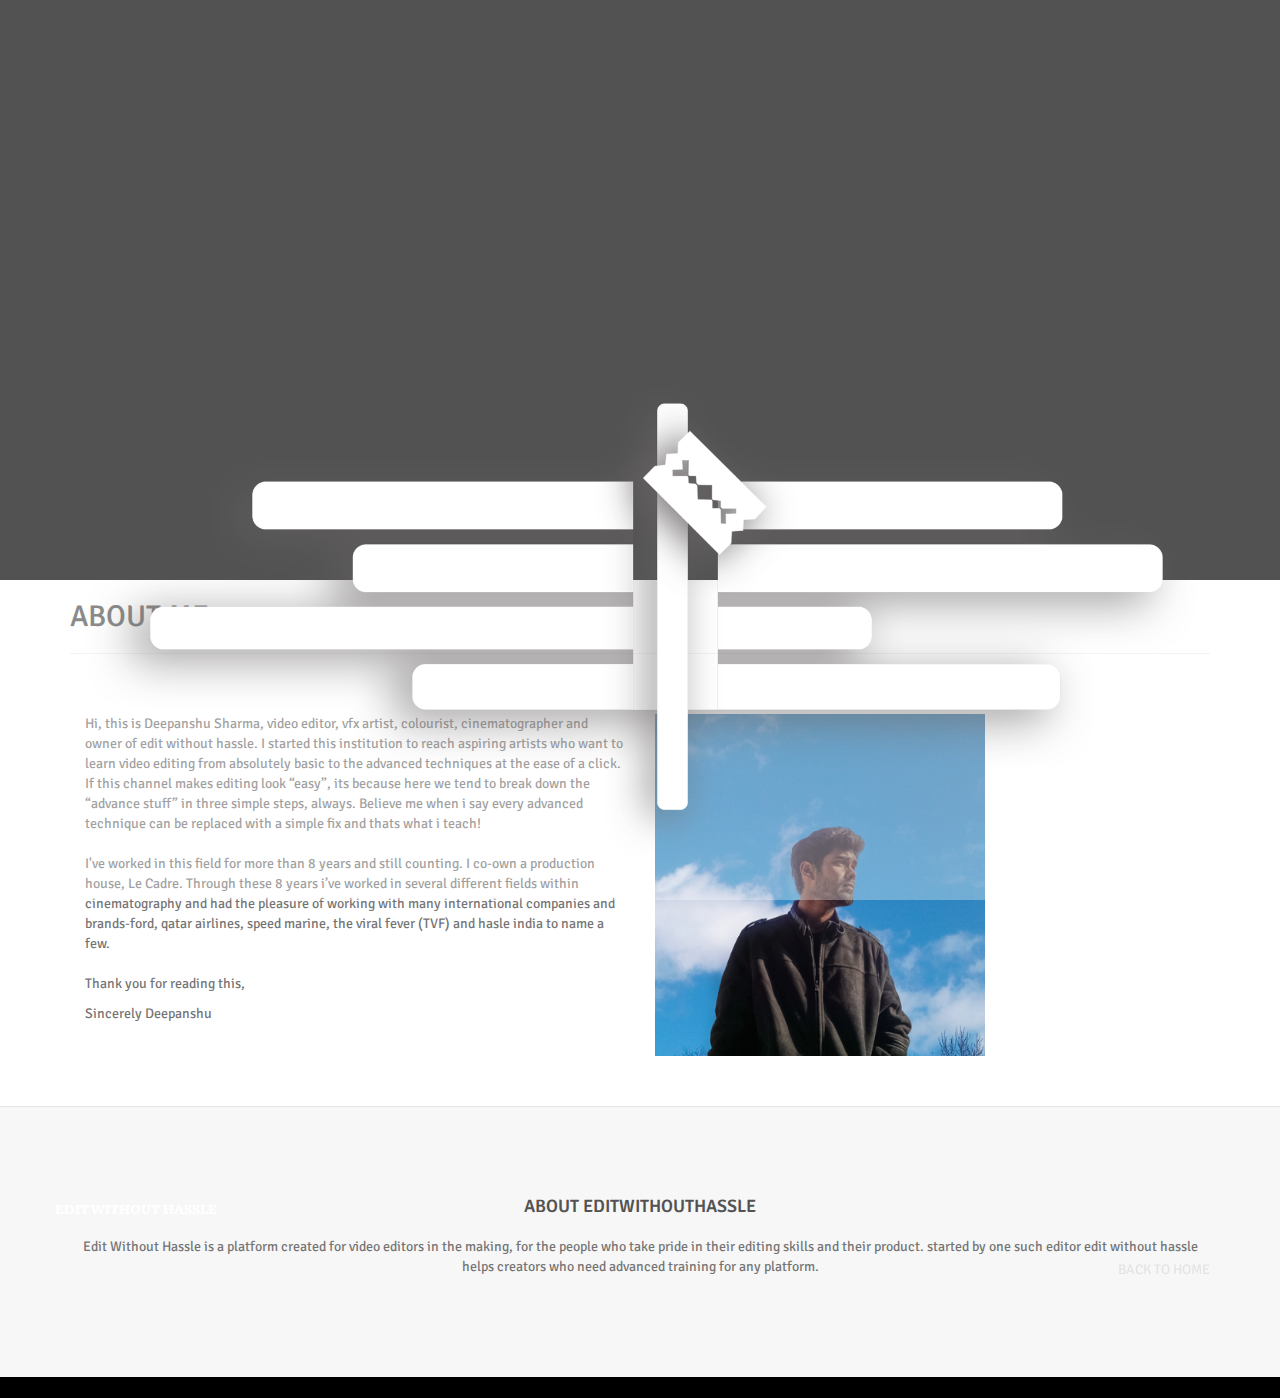
<file: about.html>
<!DOCTYPE html>
<!--
	Delex by TEMPLATE STOCK
	templatestock.co @templatestock
	Released for free under the Creative Commons Attribution 3.0 license (templated.co/license)
-->

<html lang="en">
  <head>
    <!-- Meta Tags -->
    <meta charset="utf-8" />

    <!-- Site Title-->
    <title>Edit Without Hassle | Deepanshu Sharma</title>

    <!-- Mobile Specific Metas-->
    <meta
      name="viewport"
      content="width=device-width, initial-scale=1, maximum-scale=1"
    />

    <!-- Google-fonts -->
    <link
      href="http://fonts.googleapis.com/css?family=Signika+Negative:300,400,600,700"
      rel="stylesheet"
      type="text/css"
    />
    <link
      href="http://fonts.googleapis.com/css?family=Kameron:400,700"
      rel="stylesheet"
      type="text/css"
    />

    <!-- favicon -->
    <link rel="shortcut icon" href="./images/favicon.ico" type="image/x-icon" />

    <!-- Bootstrap -->
    <link rel="stylesheet" href="css/bootstrap.min.css" />
    <!-- Fonts-style -->
    <link rel="stylesheet" href="css/styles.css" />
    <!-- Fonts-style -->
    <link rel="stylesheet" href="css/font-awesome.min.css" />
    <!-- Modal-Effect -->
    <link href="css/component.css" rel="stylesheet" />
    <!-- owl-carousel -->
    <link
      href="css/owl.carousel.css"
      rel="stylesheet"
      type="text/css"
      media="screen"
    />
    <link
      href="css/owl.theme.css"
      rel="stylesheet"
      type="text/css"
      media="screen"
    />
    <!-- Template Styles-->
    <link rel="stylesheet" href="css/style.css" />
    <!-- Template Color-->
    <link
      rel="stylesheet"
      type="text/css"
      href="css/green.css"
      media="screen"
      id="color-opt"
    />
  </head>

  <body data-spy="scroll" data-offset="80">
    <!-- Preloader -->
    <div class="animationload">
      <div class="loader">Please Wait....</div>
    </div>
    <!-- End Preloader -->

    <nav class="navbar navbar-default navbar-fixed-top navbar-custom">
      <div class="container">
        <!-- Brand and toggle get grouped for better mobile display -->
        <div class="navbar-header">
          <button
            type="button"
            class="navbar-toggle collapsed"
            data-toggle="collapse"
            data-target="#bs-example-navbar-collapse-1"
          >
            <span class="sr-only">Toggle navigation</span>
            <span class="icon-bar"></span>
            <span class="icon-bar"></span>
            <span class="icon-bar"></span>
          </button>

          <div class="row">
            <img
              src="./images/EWH Logo.png"
              alt="Edit Without Hassle Logo"
              class="logo-size"
            />
            <a class="navbar-brand" href="https://iewh.github.io/editwithouthassle/" style="font-size: 14px">
              EDIT WITHOUT HASSLE</a
            >
          </div>
        </div>

        <!-- Collect the nav links, forms, and other content for toggling -->
        <div class="collapse navbar-collapse" id="bs-example-navbar-collapse-1">
          <ul class="nav navbar-nav navbar-right">
            <li><a href="https://iewh.github.io/editwithouthassle/">Back To Home</a></li>
          </ul>
        </div>
        <!-- /.navbar-collapse -->
      </div>
      <!-- /.container -->
    </nav>

    <!-- /HOME -->
    <section class="main-home">
      <div class="about-page-photo"></div>
      <!-- Background image -->
      <div class="home__header-content">
        <div id="main-home-carousel" class="owl-carousel">
          <!--slide item like paragraph-->
        </div>
      </div>
    </section>
    <!-- /End HOME -->

    <div class="container" style="margin-bottom: 50px">
      <h2 class="about-me-heading">ABOUT ME</h2>
      <hr class="about-me-border" />
      <div style="margin-top: 60px">
        <div class="col-lg-6 col-md-5 col-sm-4 about-text">
          <p>
            Hi, this is Deepanshu Sharma, video editor, vfx artist, colourist,
            cinematographer and owner of edit without hassle. I started this
            institution to reach aspiring artists who want to learn video
            editing from absolutely basic to the advanced techniques at the ease
            of a click. If this channel makes editing look “easy”, its because
            here we tend to break down the “advance stuff” in three simple
            steps, always. Believe me when i say every advanced technique can be
            replaced with a simple fix and thats what i teach!
          </p>

          <p style="margin-top: 20px">
            I've worked in this field for more than 8 years and still counting.
            I co-own a production house, Le Cadre. Through these 8 years i’ve
            worked in several different fields within cinematography and had the
            pleasure of working with many international companies and
            brands-ford, qatar airlines, speed marine, the viral fever (TVF) and
            hasle india to name a few.
          </p>

          <p style="margin-top: 20px">
            <span> Thank you for reading this, </span>
          </p>
          <p><span> Sincerely Deepanshu </span></p>
        </div>

        <div class="text-center">
          <img
            class="col col-md-5 img-margin"
            style="width: 360px"
            src="./images/Low Quality.png"
            alt="Deepanshu's Picture"
          />
        </div>
      </div>
    </div>

    <!-- FOOTER begings -->
    <footer id="footer">
      <div class="footer-widgets-wrap">
        <div class="container text-center">
          <div class="row">
            <div class="col">
              <div class="footer-content">
                <h4 style="font-weight: 600">ABOUT EDITWITHOUTHASSLE</h4>
                <p style="margin-top: 20px; padding: 0px 20px">
                  Edit Without Hassle is a platform created for video editors in
                  the making, for the people who take pride in their editing
                  skills and their product. started by one such editor edit
                  without hassle helps creators who need advanced training for
                  any platform.
                </p>
              </div>
              <!-- end footer-content -->
            </div>
          </div>
          <!-- end row -->
        </div>
        <!-- container -->
      </div>
      <div class="footer-bottom text-center"></div>
    </footer>
    <!-- End footer begings -->

    <!-- JavaScript
     ================================================== -->
    <!-- Placed at the end of the document so the pages load faster -->
    <!-- initialize jQuery Library -->
    <script src="js/jquery.min.js"></script>
    <!-- jquery easing -->
    <script src="js/jquery.easing.min.js"></script>
    <!-- Bootstrap -->
    <script src="js/bootstrap.min.js"></script>
    <!-- modal-effect -->
    <script src="js/classie.js"></script>
    <script src="js/modalEffects.js"></script>
    <!-- Counter-up -->
    <script src="js/waypoints.min.js" type="text/javascript"></script>
    <script src="js/jquery.counterup.min.js" type="text/javascript"></script>
    <!-- SmoothScroll -->
    <script src="js/SmoothScroll.js"></script>
    <!-- Parallax -->
    <script src="js/jquery.stellar.min.js"></script>
    <!-- Jquery-Nav -->
    <script src="js/jquery.nav.js"></script>
    <!-- Owl carousel -->
    <script type="text/javascript" src="js/owl.carousel.min.js"></script>
    <!-- App JS -->
    <script src="js/app.js"></script>
    <!-- Contact Form JS -->
    <script src="/js/contactForm.js"></script>

    <!-- Switcher script for demo only -->
    <script type="text/javascript" src="js/switcher.js"></script>
  </body>
</html>
</file>
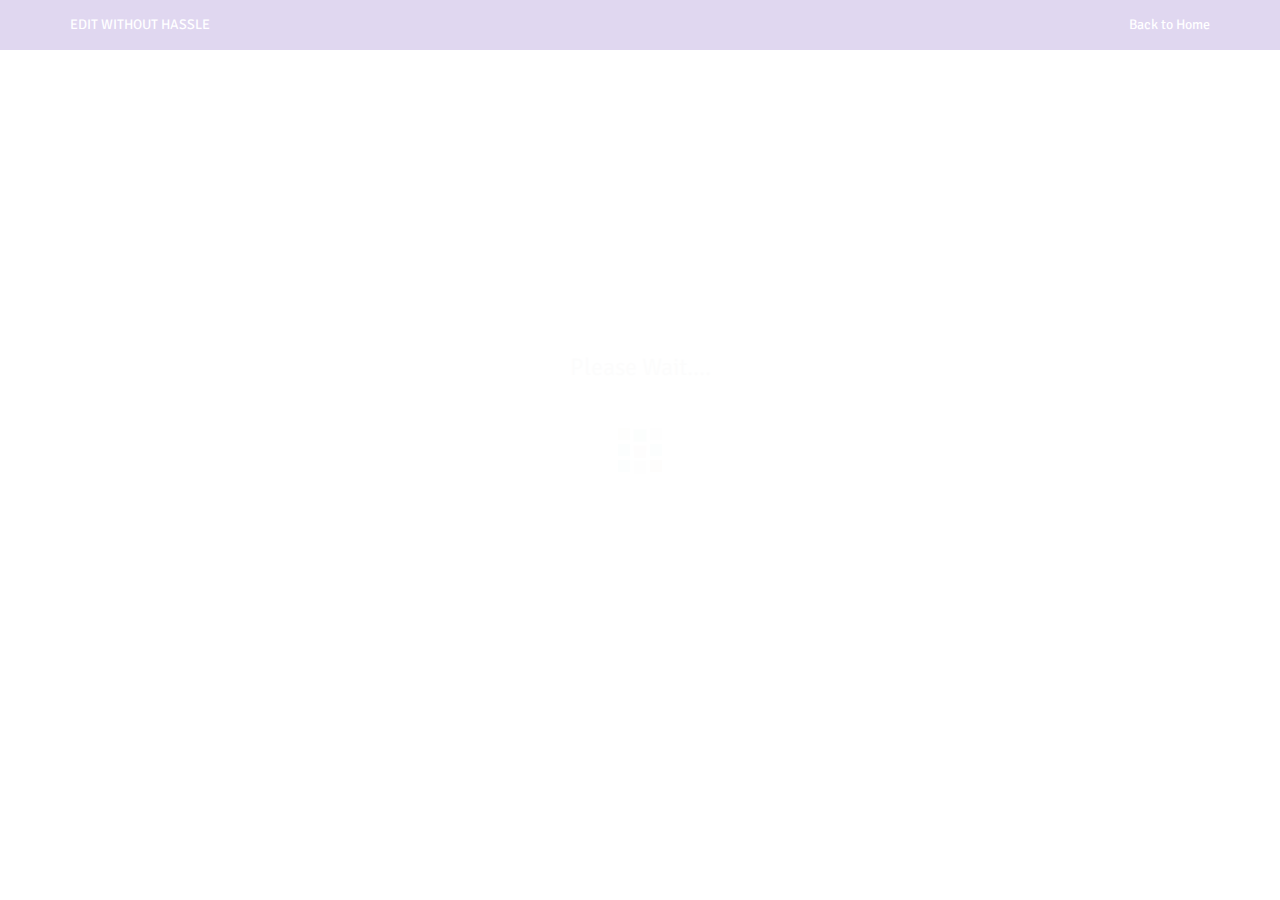
<file: Desktop/editwithouthassle-main/about.html>
<!DOCTYPE html>
<!--
	Delex by TEMPLATE STOCK
	templatestock.co @templatestock
	Released for free under the Creative Commons Attribution 3.0 license (templated.co/license)
-->

<html lang="en">
  <head>
    <!-- Meta Tags -->
    <meta charset="utf-8" />

    <!-- Site Title-->
    <title>Edit Without Hassle | Deepanshu Sharma</title>

    <!-- Mobile Specific Metas-->
    <meta
      name="viewport"
      content="width=device-width, initial-scale=1, maximum-scale=1"
    />

    <!-- Google-fonts -->
    <link
      href="http://fonts.googleapis.com/css?family=Signika+Negative:300,400,600,700"
      rel="stylesheet"
      type="text/css"
    />
    <link
      href="http://fonts.googleapis.com/css?family=Kameron:400,700"
      rel="stylesheet"
      type="text/css"
    />

    <!-- favicon -->
    <link rel="shortcut icon" href="./images/favicon.ico" type="image/x-icon" />

    <!-- Bootstrap -->
    <link rel="stylesheet" href="css/bootstrap.min.css" />
    <!-- Fonts-style -->
    <link rel="stylesheet" href="css/styles.css" />
    <!-- Fonts-style -->
    <link rel="stylesheet" href="css/font-awesome.min.css" />
    <!-- Modal-Effect -->
    <link href="css/component.css" rel="stylesheet" />
    <!-- owl-carousel -->
    <link
      href="css/owl.carousel.css"
      rel="stylesheet"
      type="text/css"
      media="screen"
    />
    <link
      href="css/owl.theme.css"
      rel="stylesheet"
      type="text/css"
      media="screen"
    />
    <!-- Template Styles-->
    <link rel="stylesheet" href="css/style.css" />
    <!-- Template Color-->
    <link
      rel="stylesheet"
      type="text/css"
      href="css/green.css"
      media="screen"
      id="color-opt"
    />
  </head>

  <body data-spy="scroll" data-offset="80">
    <!-- Preloader -->
    <div class="animationload">
      <div class="loader">Please Wait....</div>
    </div>
    <!-- End Preloader -->

    <nav class="navbar navbar-default navbar-fixed-top about-navbar-custom">
      <div class="container">
        <!-- Brand and toggle get grouped for better mobile display -->
        <div class="navbar-header">
          <button
            type="button"
            class="navbar-toggle collapsed"
            data-toggle="collapse"
            data-target="#bs-example-navbar-collapse-1"
          >
            <span class="sr-only">Toggle navigation</span>
            <span class="icon-bar"></span>
            <span class="icon-bar"></span>
            <span class="icon-bar"></span>
          </button>

          <a class="navbar-brand" href="/index.html" style="font-size: 14px; color: white;">
            EDIT WITHOUT HASSLE</a
          >
        </div>

        <!-- Collect the nav links, forms, and other content for toggling -->
        <div class="collapse navbar-collapse" id="bs-example-navbar-collapse-1">
          <ul class="nav navbar-nav navbar-right">
            <li><a href="/index.html" style="color: white;">Back to Home</a></li>
          </ul>
        </div>
        <!-- /.navbar-collapse -->
      </div>
      <!-- /.container -->
    </nav>


    <!-- JavaScript
     ================================================== -->
    <!-- Placed at the end of the document so the pages load faster -->
    <!-- initialize jQuery Library -->
    <script src="js/jquery.min.js"></script>
    <!-- jquery easing -->
    <script src="js/jquery.easing.min.js"></script>
    <!-- Bootstrap -->
    <script src="js/bootstrap.min.js"></script>
    <!-- modal-effect -->
    <script src="js/classie.js"></script>
    <script src="js/modalEffects.js"></script>
    <!-- Counter-up -->
    <script src="js/waypoints.min.js" type="text/javascript"></script>
    <script src="js/jquery.counterup.min.js" type="text/javascript"></script>
    <!-- SmoothScroll -->
    <script src="js/SmoothScroll.js"></script>
    <!-- Parallax -->
    <script src="js/jquery.stellar.min.js"></script>
    <!-- Jquery-Nav -->
    <script src="js/jquery.nav.js"></script>
    <!-- Owl carousel -->
    <script type="text/javascript" src="js/owl.carousel.min.js"></script>
    <!-- App JS -->
    <script src="js/app.js"></script>
    <!-- Contact Form JS -->
    <script src="/js/contactForm.js"></script>

    <!-- Switcher script for demo only -->
    <script type="text/javascript" src="js/switcher.js"></script>
  </body>
</html>
</file>
<file: css/styles.css>
/*
	Delex by TEMPLATE STOCK
	templatestock.co @templatestock
	Released for free under the Creative Commons Attribution 3.0 license (templated.co/license)
*/

@charset "UTF-8";

@font-face {
  font-family: "icon-font";
  src:url("../fonts/icon-font.eot");
  src:url("../fonts/icon-font.eot?#iefix") format("embedded-opentype"),
    url("../fonts/icon-font.woff") format("woff"),
    url("../fonts/icon-font.ttf") format("truetype"),
    url("../fonts/icon-font.svg#icon-font") format("svg");
  font-weight: normal;
  font-style: normal;

}

[data-icon]:before {
  font-family: "icon-font" !important;
  content: attr(data-icon);
  font-style: normal !important;
  font-weight: normal !important;
  font-variant: normal !important;
  text-transform: none !important;
  speak: none;
  line-height: 1;
  -webkit-font-smoothing: antialiased;
  -moz-osx-font-smoothing: grayscale;
}

[class^="icon-"]:before,
[class*=" icon-"]:before {
  font-family: "icon-font" !important;
  font-style: normal !important;
  font-weight: normal !important;
  font-variant: normal !important;
  text-transform: none !important;
  speak: none;
  line-height: 1;
  -webkit-font-smoothing: antialiased;
  -moz-osx-font-smoothing: grayscale;
}

.icon-arrow-streamline-target:before {
  content: "a";
}
.icon-caddie-shopping-streamline:before {
  content: "b";
}
.icon-coffee-streamline:before {
  content: "d";
}
.icon-clock-streamline-time:before {
  content: "c";
}
.icon-design-graphic-tablet-streamline-tablet:before {
  content: "e";
}
.icon-design-pencil-rule-streamline:before {
  content: "f";
}
.icon-ink-pen-streamline:before {
  content: "g";
}
.icon-magic-magic-wand-streamline:before {
  content: "h";
}
.icon-settings-streamline-2:before {
  content: "i";
}
.icon-speech-streamline-talk-user:before {
  content: "j";
}
.icon-streamline-umbrella-weather:before {
  content: "k";
}
</file>
<file: css/component.css>
/* General styles for the modal */

.md-perspective,
.md-perspective body {
	height: 100%;
	overflow: hidden;
}

.md-perspective body  {
	background: #fff;
	-webkit-perspective: 600px;
	-moz-perspective: 600px;
	perspective: 600px;
}

.container {
	min-height: 100%;
}

.md-modal {
	position: fixed;
	top: 50%;
	left: 50%;
	width: 50%;
	max-width: 550px;
	min-width: 320px;
	height: auto;
	z-index: 9999999;
	visibility: hidden;
	-webkit-transform: translateX(-50%) translateY(-50%);
	-moz-transform: translateX(-50%) translateY(-50%);
	-ms-transform: translateX(-50%) translateY(-50%);
	transform: translateX(-50%) translateY(-50%);
}

.md-show {
	visibility: visible;
}

.md-overlay {
	position: fixed;
	width: 100%;
	height: 100%;
	visibility: hidden;
	top: 0;
	left: 0;
	z-index: 9999995;
	opacity: 0;
	background: rgba(1,1,1,0.6);
	-webkit-transition: all 0.3s;
	-moz-transition: all 0.3s;
	transition: all 0.3s;
}

.md-show ~ .md-overlay {
	opacity: 1;
	visibility: visible;
}

/* Content styles */
.md-content {
	color: #5b5b5b;
	background: #fff;
	position: relative;
	border-radius: 0px;
	margin: 0 auto;
	text-align: center;
}
.md-content h3 {
	font-weight: 600;
	margin: 0;
	padding-top: 20px;
	border-radius: 0;
	color: #797979;
}

.md-content img{
	width: 100%;
	margin-bottom: 20px;
}
.md-content button {
	margin-top: 20px;
}

.md-content > div {
	margin: 0;
	font-weight: 300;
	font-size: 14px;
	padding: 30px;
}

.md-content > div p {
	margin: 0;
	padding: 10px 0;
	font-size: 16px;
}


/* Individual modal styles with animations/transitions */
.md-effect .md-content {
	-webkit-transform: scale(0.8);
	-moz-transform: scale(0.8);
	-ms-transform: scale(0.8);
	transform: scale(0.8);
	opacity: 0;
	-webkit-transition: all 0.3s;
	-moz-transition: all 0.3s;
	transition: all 0.3s;
}

.md-show.md-effect ~ .md-overlay {
	background: rgba(255,255,255,1);
} 

.md-effect.md-content h3,
.md-effect .md-content {
	background: transparent;
}

.md-show.md-effect .md-content {
	-webkit-transform: scale(1);
	-moz-transform: scale(1);
	-ms-transform: scale(1);
	transform: scale(1);
	opacity: 1;
}

@media only screen and (max-width: 479px) {
	.md-content h3 {
		padding-top: 0px;
	}
	.md-content > div p {
		font-size: 12px;
	}
}
</file>
<file: css/green.css>
/* Theme Name: Moltus - Business Template
   Author:Harry
   Author e-mail: harrynworld@gmail.com
   Version: 1.0.0
   Created:January 2015
   File Description: Color-green css file
*/

a:hover,a:focus,a:active,.social-icons i:hover,.twitter_tweet i,.twitter_tweet p,#ajaxsuccess,
.navbar-custom .navbar-nav>.active>a, .navbar-custom .navbar-nav>.active>a:hover, .navbar-custom .navbar-nav>.active>a:focus,
.navbar-custom .navbar-nav>.open>a, .navbar-custom .navbar-nav>.open>a:hover, .navbar-custom .navbar-nav>.open>a:focus,
.navbar-custom .navbar-nav>li>a:hover, .navbar-custom .navbar-nav>li>a:focus,
.navbar-custom .navbar-nav>li>a:hover,
.md-content h5 {
	color: #00bc95;
}
.btn-custom,.btn-custom-sm,.back-to-top{
	background-color: #00bc95;
}
.form-control:focus,.btn-custom,.btn-custom-sm {
	border-color: #00bc95;
}
.titleHR span {
	background: none repeat scroll 0 0 #00bc95; 
}
</file>
<file: Desktop/editwithouthassle-main/css/styles.css>
/*
	Delex by TEMPLATE STOCK
	templatestock.co @templatestock
	Released for free under the Creative Commons Attribution 3.0 license (templated.co/license)
*/

@charset "UTF-8";

@font-face {
  font-family: "icon-font";
  src:url("../fonts/icon-font.eot");
  src:url("../fonts/icon-font.eot?#iefix") format("embedded-opentype"),
    url("../fonts/icon-font.woff") format("woff"),
    url("../fonts/icon-font.ttf") format("truetype"),
    url("../fonts/icon-font.svg#icon-font") format("svg");
  font-weight: normal;
  font-style: normal;

}

[data-icon]:before {
  font-family: "icon-font" !important;
  content: attr(data-icon);
  font-style: normal !important;
  font-weight: normal !important;
  font-variant: normal !important;
  text-transform: none !important;
  speak: none;
  line-height: 1;
  -webkit-font-smoothing: antialiased;
  -moz-osx-font-smoothing: grayscale;
}

[class^="icon-"]:before,
[class*=" icon-"]:before {
  font-family: "icon-font" !important;
  font-style: normal !important;
  font-weight: normal !important;
  font-variant: normal !important;
  text-transform: none !important;
  speak: none;
  line-height: 1;
  -webkit-font-smoothing: antialiased;
  -moz-osx-font-smoothing: grayscale;
}

.icon-arrow-streamline-target:before {
  content: "a";
}
.icon-caddie-shopping-streamline:before {
  content: "b";
}
.icon-coffee-streamline:before {
  content: "d";
}
.icon-clock-streamline-time:before {
  content: "c";
}
.icon-design-graphic-tablet-streamline-tablet:before {
  content: "e";
}
.icon-design-pencil-rule-streamline:before {
  content: "f";
}
.icon-ink-pen-streamline:before {
  content: "g";
}
.icon-magic-magic-wand-streamline:before {
  content: "h";
}
.icon-settings-streamline-2:before {
  content: "i";
}
.icon-speech-streamline-talk-user:before {
  content: "j";
}
.icon-streamline-umbrella-weather:before {
  content: "k";
}
</file>
<file: Desktop/editwithouthassle-main/css/component.css>
/* General styles for the modal */

.md-perspective,
.md-perspective body {
	height: 100%;
	overflow: hidden;
}

.md-perspective body  {
	background: #fff;
	-webkit-perspective: 600px;
	-moz-perspective: 600px;
	perspective: 600px;
}

.container {
	min-height: 100%;
}

.md-modal {
	position: fixed;
	top: 50%;
	left: 50%;
	width: 50%;
	max-width: 550px;
	min-width: 320px;
	height: auto;
	z-index: 9999999;
	visibility: hidden;
	-webkit-transform: translateX(-50%) translateY(-50%);
	-moz-transform: translateX(-50%) translateY(-50%);
	-ms-transform: translateX(-50%) translateY(-50%);
	transform: translateX(-50%) translateY(-50%);
}

.md-show {
	visibility: visible;
}

.md-overlay {
	position: fixed;
	width: 100%;
	height: 100%;
	visibility: hidden;
	top: 0;
	left: 0;
	z-index: 9999995;
	opacity: 0;
	background: rgba(1,1,1,0.6);
	-webkit-transition: all 0.3s;
	-moz-transition: all 0.3s;
	transition: all 0.3s;
}

.md-show ~ .md-overlay {
	opacity: 1;
	visibility: visible;
}

/* Content styles */
.md-content {
	color: #5b5b5b;
	background: #fff;
	position: relative;
	border-radius: 0px;
	margin: 0 auto;
	text-align: center;
}
.md-content h3 {
	font-weight: 600;
	margin: 0;
	padding-top: 20px;
	border-radius: 0;
	color: #797979;
}

.md-content img{
	width: 100%;
	margin-bottom: 20px;
}
.md-content button {
	margin-top: 20px;
}

.md-content > div {
	margin: 0;
	font-weight: 300;
	font-size: 14px;
	padding: 30px;
}

.md-content > div p {
	margin: 0;
	padding: 10px 0;
	font-size: 16px;
}


/* Individual modal styles with animations/transitions */
.md-effect .md-content {
	-webkit-transform: scale(0.8);
	-moz-transform: scale(0.8);
	-ms-transform: scale(0.8);
	transform: scale(0.8);
	opacity: 0;
	-webkit-transition: all 0.3s;
	-moz-transition: all 0.3s;
	transition: all 0.3s;
}

.md-show.md-effect ~ .md-overlay {
	background: rgba(255,255,255,1);
} 

.md-effect.md-content h3,
.md-effect .md-content {
	background: transparent;
}

.md-show.md-effect .md-content {
	-webkit-transform: scale(1);
	-moz-transform: scale(1);
	-ms-transform: scale(1);
	transform: scale(1);
	opacity: 1;
}

@media only screen and (max-width: 479px) {
	.md-content h3 {
		padding-top: 0px;
	}
	.md-content > div p {
		font-size: 12px;
	}
}
</file>
<file: Desktop/editwithouthassle-main/css/green.css>
/* Theme Name: Moltus - Business Template
   Author:Harry
   Author e-mail: harrynworld@gmail.com
   Version: 1.0.0
   Created:January 2015
   File Description: Color-green css file
*/

a:hover,a:focus,a:active,.social-icons i:hover,.twitter_tweet i,.twitter_tweet p,#ajaxsuccess,
.navbar-custom .navbar-nav>.active>a, .navbar-custom .navbar-nav>.active>a:hover, .navbar-custom .navbar-nav>.active>a:focus,
.navbar-custom .navbar-nav>.open>a, .navbar-custom .navbar-nav>.open>a:hover, .navbar-custom .navbar-nav>.open>a:focus,
.navbar-custom .navbar-nav>li>a:hover, .navbar-custom .navbar-nav>li>a:focus,
.navbar-custom .navbar-nav>li>a:hover,
.md-content h5 {
	color: #00bc95;
}
.btn-custom,.btn-custom-sm,.back-to-top{
	background-color: #00bc95;
}
.form-control:focus,.btn-custom,.btn-custom-sm {
	border-color: #00bc95;
}
.titleHR span {
	background: none repeat scroll 0 0 #00bc95; 
}
</file>
<file: css/style.css>
/*
	Delex by TEMPLATE STOCK
	templatestock.co @templatestock
	Released for free under the Creative Commons Attribution 3.0 license (templated.co/license)
*/

/* TABLE OF CONTENTS
	1) Reset
	2) Help classes
	3) Pre-loader
	4) Parallax
	5) Navigation
	6) Home
	7) Services
	8) Twitter-tweets
	9) Contact
	10) Footer
	11) Responsive
	12) Back-to-top
*/

/* 1 Reset
----------------------------------------------------------------------------- */

html,
body {
  height: 100%;
}
body {
  font-family: "Signika Negative", sans-serif;
  font-weight: 400;
  color: #535353;
}
*,
*:before,
*:after {
  -webkit-box-sizing: border-box;
  -moz-box-sizing: border-box;
  box-sizing: border-box;
}
:focus {
  outline: 0 !important;
}
iframe {
  border: none;
  width: 100%;
}
a {
  color: inherit;
}
a:hover,
a:focus,
a:active {
  text-decoration: none;
}
p {
  color: #737373;
}
img {
  max-width: 100%;
}
h1,
h2,
h3,
h4,
h5,
h6,
p {
  font-family: "Signika Negative", sans-serif;
}
textarea {
  max-width: 100%;
}
.btn {
  font-size: 14px;
  font-family: "Signika Negative", sans-serif;
  text-transform: uppercase;
  border-radius: 0;
}
.btn:focus,
.btn:active:focus {
  outline: none;
  color: #ffffff;
}
.btn-custom,
.btn-custom-sm {
  border-radius: 3px;
  padding: 0.8em 1.8em;
  color: #fff;
  font-weight: 700;
  -webkit-transition: all 0.5s ease-out;
  transition: all 0.5s ease-out;
  text-transform: uppercase;
}
.btn-custom:hover,
.btn-custom:focus,
.btn-custom-sm:hover,
.btn-custom-sm:focus {
  color: #fff;
  background-color: #6c6767;
  border-color: #6c6767;
}
.btn-custom-sm {
  padding: 0.5em 1em;
}
.form-control {
  box-shadow: none;
  -webkit-box-shadow: none;
  border-radius: 4px;
  height: 38px;
}
.form-control:focus {
  outline: none;
  box-shadow: none;
  -webkit-box-shadow: none;
}
.progress {
  height: 10px;
  margin-bottom: 10px;
  overflow: hidden;
  background-color: #fff;
  border-radius: 4px;
  box-shadow: none;
  border: 1px solid #bbb;
}
.progress-bar {
  height: 6px;
  box-shadow: none;
  margin: 1px;
  border-radius: 3px;
}
section {
  position: relative;
  padding-top: 80px;
  padding-bottom: 80px;
  background-color: #fff;
}

/* 2 Help-classes
----------------------------------------------------------------------------- */
.no-padding {
  padding: 0px;
}
.color-l-orange {
  color: #ff8b8b;
}
.color-l-blue {
  color: #77afea;
}
.color-l-yellow {
  color: #f4d382;
}
.color-l-purple {
  color: #ad8ede;
}
.color-l-pink {
  color: #ff3e75;
}
.color-l-green {
  color: #77dfa2;
}
.bg-light-orange {
  background-color: #ff8b8b;
  color: #ffffff;
}
.bg-light-blue {
  background-color: #77afea;
  color: #ffffff;
}
.bg-light-yellow {
  background-color: #f4d382;
  color: #ffffff;
}
.bg-light-purple {
  background-color: #ad8ede;
  color: #ffffff;
}
.bg-light-pink {
  background-color: #ff3e75;
  color: #ffffff;
}
.bg-light-green {
  background-color: #77dfa2;
  color: #ffffff;
}
.title {
  font-family: "Kameron", serif;
  font-weight: 700;
}
.titleHR {
  background: none repeat scroll 0 0 #e1e1e1;
  height: 3px;
  margin: 20px auto 0;
  position: relative;
  text-align: center;
  width: 130px;
  margin-bottom: 20px;
}
.titleHR span {
  border-left: 5px solid #f7f7f7;
  border-right: 5px solid #f7f7f7;
  display: inline-block;
  height: 3px;
  left: 0;
  margin: 0 auto;
  position: absolute;
  right: 0;
  top: 0px;
  width: 50px;
}

/* 3 Pre-loader
----------------------------------------------------------------------------- */
.animationload {
  position: fixed;
  top: 0;
  left: 0;
  right: 0;
  bottom: 0;
  background-color: #fff; /* change if the mask should have another color then white */
  z-index: 999999;
}
.loader {
  width: 200px;
  height: 200px;
  font-size: 24px;
  text-align: center;
  position: absolute;
  left: 50%;
  top: 50%;
  background-image: url(../images/preloader.gif);
  background-repeat: no-repeat;
  background-position: center;
  margin: -100px 0 0 -100px;
}

/* 4 Parallax
----------------------------------------------------------------------------- */
.parallax {
  background-position: 0 0;
  background-repeat: no-repeat;
  background-size: 100% auto;
  width: 100%;
  background-size: cover;
  background-attachment: fixed;
}

/* 5 Navigation
----------------------------------------------------------------------------- */
.about-navbar-custom {
  background: #673ab7;
  margin-bottom: 0px;
  z-index: 1000;
  border: none;
  color: #333;
  position: fixed;
  transition: background-color 1s ease-in-out, border 1s ease-in-out;
  -moz-transition: background-color 1s ease-in-out, border 1s ease-in-out;
  -webkit-transition: background-color 1s ease-in-out, border 1s ease-in-out;
  -o-transition: background-color 1s ease-in-out, border 1s ease-in-out;
}
.navbar-custom {
  background: transparent;
  margin-bottom: 0px;
  z-index: 1000;
  border: none;
  color: #333;
  position: fixed;
  transition: background-color 1s ease-in-out, border 1s ease-in-out;
  -moz-transition: background-color 1s ease-in-out, border 1s ease-in-out;
  -webkit-transition: background-color 1s ease-in-out, border 1s ease-in-out;
  -o-transition: background-color 1s ease-in-out, border 1s ease-in-out;
}
.navbar-custom .navbar-brand,
.navbar-custom .navbar-brand:hover {
  color: #ffffff;
  padding: 30px 15px;
  font-size: 22px;
  font-weight: 700;
  font-family: "Kameron", serif;
}
.small .navbar-brand,
.small .navbar-brand:hover {
  color: #333;
}
.navbar-custom .nav {
  padding: 15px 0px;
}
.navbar-custom .navbar-nav > li > a {
  color: #e3e3e3;
  font-size: 14px;
  text-transform: uppercase;
}
.small .navbar-nav > li > a {
  color: #000;
}
nav.small {
  background-color: #fff;
  -moz-box-shadow: 0 3px 5px rgba(0, 0, 0, 0.1);
  -webkit-box-shadow: 0 3px 5px rgba(0, 0, 0, 0.1);
  box-shadow: 0 3px 5px rgba(0, 0, 0, 0.1);
}
.navbar-custom .navbar-nav > .active > a,
.navbar-custom .navbar-nav > .active > a:hover,
.navbar-custom .navbar-nav > .active > a:focus,
.navbar-custom .navbar-nav > .open > a,
.navbar-custom .navbar-nav > .open > a:hover,
.navbar-custom .navbar-nav > .open > a:focus,
.navbar-custom .navbar-nav > li > a:hover,
.navbar-custom .navbar-nav > li > a:focus {
  background-color: transparent;
}

/* 6 Home
----------------------------------------------------------------------------- */
.main-home {
  padding: 330px 0px 250px 0;
  z-index: 1;
  text-align: center;
  position: relative;
  font-size: 13px;
  color: #fff;
  background: #000;
  min-height: 400px;
}
.home-page-photo {
  background-image: url(../images/bg-5.jpg);
  background-size: cover;
  z-index: -1;
  position: absolute;
  top: 0;
  opacity: 0.5;
  right: 0;
  bottom: 0;
  left: 0;
}

.home__header-content {
  -webkit-transform: translateY(-50%);
  -ms-transform: translateY(-50%);
  transform: translateY(-50%);
  position: absolute;
  top: 50%;
  left: 0;
  right: 0;
}
.home__header-content h1 {
  font-family: "Kameron", serif;
}
.home__header-content p {
  font-weight: 300;
  font-size: 16px;
  margin-top: 20px;
}
.home__header-content a.btn-default {
  margin-top: 15px;
}
/*--- Carousel --*/
#main-home-carousel .intro-title {
  font-family: "Kameron", serif;
  font-weight: bold;
}
#main-home-carousel .intro-text {
  color: #cacaca;
  font-weight: 300;
  margin-bottom: 30px;
}

/* 7 Services
----------------------------------------------------------------------------- */
.services-item {
  padding: 40px 20px;
}
.services-item i {
  font-size: 48px;
  margin-bottom: 20px;
}
.services-item h5 {
  font-weight: 700;
  font-size: 16px;
  margin-top: 20px;
  text-transform: uppercase;
}

/* 11 Twitter-tweets
----------------------------------------------------------------------------- */
#twitter_tweet {
  background: url(../images/pattern1.png), url(../images/bg-4.jpg);
}
.twitter_tweet h5 {
  font-weight: 300;
  line-height: 20px;
  color: rgba(255, 255, 255, 0.77);
}
.twitter_tweet i {
  font-size: 30px;
}

/* 13 Contact
----------------------------------------------------------------------------- */
.form-main {
  padding-top: 30px;
}
.error {
  margin: 8px 0px;
  display: none;
  color: red;
}
#ajaxsuccess {
  font-size: 16px;
  width: 100%;
  display: none;
  clear: both;
  margin: 8px 0px;
}
#contact .con_sub_text {
  margin-top: 20px;
}
#contact textarea.form-control {
  height: 120px;
}

/* 14 Footer
----------------------------------------------------------------------------- */
footer p {
  margin-bottom: 20px;
}
#footer {
  padding: 40px 0px 0px 0px;
  background-color: #f7f7f7;
  border-top: 1px solid #e4e4e4;
}
.footer-content {
  padding: 40px 0px 80px;
}
.footer-bottom {
  background-color: #000;
  color: #a1a1a1;
  padding: 20px 0px 1px;
}
.footer-socials {
  position: relative;
  margin: 47px 0px 20px 0px;
  text-align: center;
}
.footer-socials a {
  display: inline-block;
}
.footer-socials i {
  width: 42px;
  height: 42px;
  line-height: 42px;
  background: transparent;
  border: 2px solid #e7ebef;
  margin: 0px auto;
  position: relative;
  display: inline-block;
  margin: 0px 5px;
  border-radius: 50%;
  text-align: center;
  font-size: 18px;
  color: #282a2e;
}

/* 15 Responsive
----------------------------------------------------------------------------- */
@media only screen and (max-width: 767px) {
  .navbar-custom {
    background-color: #ffffff;
  }
  .navbar-custom .navbar-brand {
    color: #000;
    padding: 15px;
  }
  .work-list li {
    width: 100%;
    display: block;
  }
}

/* 16 Back-to-top
----------------------------------------------------------------------------- */
.back-to-top {
  width: 40px;
  height: 40px;
  position: fixed;
  bottom: 0px;
  right: 20px;
  display: none;
  text-align: center;
  z-index: 10000;
}
.back-to-top i {
  color: #fff;
  font-size: 15px;
  display: block;
  line-height: 33px;
}

/*==================================
STYLE SWITHER - Demo purpose only
==================================*/

#style-switcher div h3 {
  color: #1d1d1d;
  font-size: 16px;
  margin: 8px 3px 12px;
}
#style-switcher {
  background: none repeat scroll 0 0 #ffffff;
  box-shadow: 2px 2px 0 0 rgba(0, 0, 0, 0.08);
  left: -189px;
  position: fixed;
  top: 17%;
  width: 189px;
  z-index: 9999;
  padding: 10px 5px;
}
#style-switcher div {
  padding: 5px 10px;
}
#style-switcher .bottom {
  background: none repeat scroll 0 0 #ffffff;
  color: #252525;
  padding: 0;
}
#style-switcher .bottom a.settings {
  background: none repeat scroll 0 0 #ffffff;
  box-shadow: 2px 2px 0 0 rgba(0, 0, 0, 0.08);
  display: block;
  height: 41px;
  position: absolute;
  right: -40px;
  top: 0;
  width: 40px;
  padding: 3px;
}
#style-switcher .bottom a {
  text-decoration: none;
}

#style-switcher .bottom a.settings i {
  margin-left: 8px;
  color: gray;
  font-size: 18px;
  position: absolute;
  margin-top: 9px;
}

ul.pattern {
  list-style: none outside none;
  margin: 0 0 0px;
  overflow: hidden;
  padding: 0;
  border-radius: 0px;
}
ul.pattern li {
  float: left;
  margin: 2px;
}
ul.pattern li a {
  cursor: pointer;
  display: block;
  height: 35px;
  width: 35px;
}

ul.pattern .color1 {
  background-color: #00bc95;
}
ul.pattern .color2 {
  background-color: #d13a7a;
}
ul.pattern .color3 {
  background-color: #e24348;
}
ul.pattern .color4 {
  background-color: #1aace7;
}
ul.pattern .color5 {
  background-color: #6a5a8c;
}
ul.pattern .color6 {
  background-color: #f94c00;
}
ul.pattern .color7 {
  background-color: #1f7f5c;
}
ul.pattern .color8 {
  background-color: #336699;
}
ul.pattern .color9 {
  background-color: #fbce43;
}
ul.pattern .color10 {
  background-color: #a06081;
}
ul.pattern .color11 {
  background-color: #737f97;
}
ul.pattern .color12 {
  background-color: #9932cc;
}

@media only screen and (max-width: 479px) {
  #style-switcher {
    display: none;
  }
}

iframe {
  width: 100%;
  /* width: 320px; */
  height: 240px;
}

#status {
  font-size: 22px;
  margin-top: 10px;
}
</file>
<file: Desktop/editwithouthassle-main/css/style.css>
/*
	Delex by TEMPLATE STOCK
	templatestock.co @templatestock
	Released for free under the Creative Commons Attribution 3.0 license (templated.co/license)
*/

/* TABLE OF CONTENTS
	1) Reset
	2) Help classes
	3) Pre-loader
	4) Parallax
	5) Navigation
	6) Home
	7) Services
	8) Twitter-tweets
	9) Contact
	10) Footer
	11) Responsive
	12) Back-to-top
*/

/* 1 Reset
----------------------------------------------------------------------------- */

html,
body {
  height: 100%;
}
body {
  font-family: "Signika Negative", sans-serif;
  font-weight: 400;
  color: #535353;
}
*,
*:before,
*:after {
  -webkit-box-sizing: border-box;
  -moz-box-sizing: border-box;
  box-sizing: border-box;
}
:focus {
  outline: 0 !important;
}
iframe {
  border: none;
  width: 100%;
}
a {
  color: inherit;
}
a:hover,
a:focus,
a:active {
  text-decoration: none;
}
p {
  color: #737373;
}
img {
  max-width: 100%;
}
h1,
h2,
h3,
h4,
h5,
h6,
p {
  font-family: "Signika Negative", sans-serif;
}
textarea {
  max-width: 100%;
}
.btn {
  font-size: 14px;
  font-family: "Signika Negative", sans-serif;
  text-transform: uppercase;
  border-radius: 0;
}
.btn:focus,
.btn:active:focus {
  outline: none;
  color: #ffffff;
}
.btn-custom,
.btn-custom-sm {
  border-radius: 3px;
  padding: 0.8em 1.8em;
  color: #fff;
  font-weight: 700;
  -webkit-transition: all 0.5s ease-out;
  transition: all 0.5s ease-out;
  text-transform: uppercase;
}
.btn-custom:hover,
.btn-custom:focus,
.btn-custom-sm:hover,
.btn-custom-sm:focus {
  color: #fff;
  background-color: #6c6767;
  border-color: #6c6767;
}
.btn-custom-sm {
  padding: 0.5em 1em;
}
.form-control {
  box-shadow: none;
  -webkit-box-shadow: none;
  border-radius: 4px;
  height: 38px;
}
.form-control:focus {
  outline: none;
  box-shadow: none;
  -webkit-box-shadow: none;
}
.progress {
  height: 10px;
  margin-bottom: 10px;
  overflow: hidden;
  background-color: #fff;
  border-radius: 4px;
  box-shadow: none;
  border: 1px solid #bbb;
}
.progress-bar {
  height: 6px;
  box-shadow: none;
  margin: 1px;
  border-radius: 3px;
}
section {
  position: relative;
  padding-top: 80px;
  padding-bottom: 80px;
  background-color: #fff;
}

/* 2 Help-classes
----------------------------------------------------------------------------- */
.no-padding {
  padding: 0px;
}
.color-l-orange {
  color: #ff8b8b;
}
.color-l-blue {
  color: #77afea;
}
.color-l-yellow {
  color: #f4d382;
}
.color-l-purple {
  color: #ad8ede;
}
.color-l-pink {
  color: #ff3e75;
}
.color-l-green {
  color: #77dfa2;
}
.bg-light-orange {
  background-color: #ff8b8b;
  color: #ffffff;
}
.bg-light-blue {
  background-color: #77afea;
  color: #ffffff;
}
.bg-light-yellow {
  background-color: #f4d382;
  color: #ffffff;
}
.bg-light-purple {
  background-color: #ad8ede;
  color: #ffffff;
}
.bg-light-pink {
  background-color: #ff3e75;
  color: #ffffff;
}
.bg-light-green {
  background-color: #77dfa2;
  color: #ffffff;
}
.title {
  font-family: "Kameron", serif;
  font-weight: 700;
}
.titleHR {
  background: none repeat scroll 0 0 #e1e1e1;
  height: 3px;
  margin: 20px auto 0;
  position: relative;
  text-align: center;
  width: 130px;
  margin-bottom: 20px;
}
.titleHR span {
  border-left: 5px solid #f7f7f7;
  border-right: 5px solid #f7f7f7;
  display: inline-block;
  height: 3px;
  left: 0;
  margin: 0 auto;
  position: absolute;
  right: 0;
  top: 0px;
  width: 50px;
}

/* 3 Pre-loader
----------------------------------------------------------------------------- */
.animationload {
  position: fixed;
  top: 0;
  left: 0;
  right: 0;
  bottom: 0;
  background-color: #fff; /* change if the mask should have another color then white */
  z-index: 999999;
}
.loader {
  width: 200px;
  height: 200px;
  font-size: 24px;
  text-align: center;
  position: absolute;
  left: 50%;
  top: 50%;
  background-image: url(../images/preloader.gif);
  background-repeat: no-repeat;
  background-position: center;
  margin: -100px 0 0 -100px;
}

/* 4 Parallax
----------------------------------------------------------------------------- */
.parallax {
  background-position: 0 0;
  background-repeat: no-repeat;
  background-size: 100% auto;
  width: 100%;
  background-size: cover;
  background-attachment: fixed;
}

/* 5 Navigation
----------------------------------------------------------------------------- */
.about-navbar-custom {
  background: #673ab7;
  margin-bottom: 0px;
  z-index: 1000;
  border: none;
  color: #333;
  position: fixed;
  transition: background-color 1s ease-in-out, border 1s ease-in-out;
  -moz-transition: background-color 1s ease-in-out, border 1s ease-in-out;
  -webkit-transition: background-color 1s ease-in-out, border 1s ease-in-out;
  -o-transition: background-color 1s ease-in-out, border 1s ease-in-out;
}
.navbar-custom {
  background: transparent;
  margin-bottom: 0px;
  z-index: 1000;
  border: none;
  color: #333;
  position: fixed;
  transition: background-color 1s ease-in-out, border 1s ease-in-out;
  -moz-transition: background-color 1s ease-in-out, border 1s ease-in-out;
  -webkit-transition: background-color 1s ease-in-out, border 1s ease-in-out;
  -o-transition: background-color 1s ease-in-out, border 1s ease-in-out;
}
.navbar-custom .navbar-brand,
.navbar-custom .navbar-brand:hover {
  color: #ffffff;
  padding: 30px 15px;
  font-size: 22px;
  font-weight: 700;
  font-family: "Kameron", serif;
}
.small .navbar-brand,
.small .navbar-brand:hover {
  color: #333;
}
.navbar-custom .nav {
  padding: 15px 0px;
}
.navbar-custom .navbar-nav > li > a {
  color: #e3e3e3;
  font-size: 14px;
  text-transform: uppercase;
}
.small .navbar-nav > li > a {
  color: #000;
}
nav.small {
  background-color: #fff;
  -moz-box-shadow: 0 3px 5px rgba(0, 0, 0, 0.1);
  -webkit-box-shadow: 0 3px 5px rgba(0, 0, 0, 0.1);
  box-shadow: 0 3px 5px rgba(0, 0, 0, 0.1);
}
.navbar-custom .navbar-nav > .active > a,
.navbar-custom .navbar-nav > .active > a:hover,
.navbar-custom .navbar-nav > .active > a:focus,
.navbar-custom .navbar-nav > .open > a,
.navbar-custom .navbar-nav > .open > a:hover,
.navbar-custom .navbar-nav > .open > a:focus,
.navbar-custom .navbar-nav > li > a:hover,
.navbar-custom .navbar-nav > li > a:focus {
  background-color: transparent;
}

/* 6 Home
----------------------------------------------------------------------------- */
.main-home {
  padding: 330px 0px 250px 0;
  z-index: 1;
  text-align: center;
  position: relative;
  font-size: 13px;
  color: #fff;
  background: #000;
  min-height: 400px;
}
.home-page-photo {
  background-image: url(../images/bg-5.jpg);
  background-size: cover;
  z-index: -1;
  position: absolute;
  top: 0;
  opacity: 0.5;
  right: 0;
  bottom: 0;
  left: 0;
}

.home__header-content {
  -webkit-transform: translateY(-50%);
  -ms-transform: translateY(-50%);
  transform: translateY(-50%);
  position: absolute;
  top: 50%;
  left: 0;
  right: 0;
}
.home__header-content h1 {
  font-family: "Kameron", serif;
}
.home__header-content p {
  font-weight: 300;
  font-size: 16px;
  margin-top: 20px;
}
.home__header-content a.btn-default {
  margin-top: 15px;
}
/*--- Carousel --*/
#main-home-carousel .intro-title {
  font-family: "Kameron", serif;
  font-weight: bold;
}
#main-home-carousel .intro-text {
  color: #cacaca;
  font-weight: 300;
  margin-bottom: 30px;
}

/* 7 Services
----------------------------------------------------------------------------- */
.services-item {
  padding: 40px 20px;
}
.services-item i {
  font-size: 48px;
  margin-bottom: 20px;
}
.services-item h5 {
  font-weight: 700;
  font-size: 16px;
  margin-top: 20px;
  text-transform: uppercase;
}

/* 11 Twitter-tweets
----------------------------------------------------------------------------- */
#twitter_tweet {
  background: url(../images/pattern1.png), url(../images/bg-4.jpg);
}
.twitter_tweet h5 {
  font-weight: 300;
  line-height: 20px;
  color: rgba(255, 255, 255, 0.77);
}
.twitter_tweet i {
  font-size: 30px;
}

/* 13 Contact
----------------------------------------------------------------------------- */
.form-main {
  padding-top: 30px;
}
.error {
  margin: 8px 0px;
  display: none;
  color: red;
}
#ajaxsuccess {
  font-size: 16px;
  width: 100%;
  display: none;
  clear: both;
  margin: 8px 0px;
}
#contact .con_sub_text {
  margin-top: 20px;
}
#contact textarea.form-control {
  height: 120px;
}

/* 14 Footer
----------------------------------------------------------------------------- */
footer p {
  margin-bottom: 20px;
}
#footer {
  padding: 40px 0px 0px 0px;
  background-color: #f7f7f7;
  border-top: 1px solid #e4e4e4;
}
.footer-content {
  padding: 40px 0px 80px;
}
.footer-bottom {
  background-color: #000;
  color: #a1a1a1;
  padding: 20px 0px 1px;
}
.footer-socials {
  position: relative;
  margin: 47px 0px 20px 0px;
  text-align: center;
}
.footer-socials a {
  display: inline-block;
}
.footer-socials i {
  width: 42px;
  height: 42px;
  line-height: 42px;
  background: transparent;
  border: 2px solid #e7ebef;
  margin: 0px auto;
  position: relative;
  display: inline-block;
  margin: 0px 5px;
  border-radius: 50%;
  text-align: center;
  font-size: 18px;
  color: #282a2e;
}

/* 15 Responsive
----------------------------------------------------------------------------- */
@media only screen and (max-width: 767px) {
  .navbar-custom {
    background-color: #ffffff;
  }
  .navbar-custom .navbar-brand {
    color: #000;
    padding: 15px;
  }
  .work-list li {
    width: 100%;
    display: block;
  }
}

/* 16 Back-to-top
----------------------------------------------------------------------------- */
.back-to-top {
  width: 40px;
  height: 40px;
  position: fixed;
  bottom: 0px;
  right: 20px;
  display: none;
  text-align: center;
  z-index: 10000;
}
.back-to-top i {
  color: #fff;
  font-size: 15px;
  display: block;
  line-height: 33px;
}

/*==================================
STYLE SWITHER - Demo purpose only
==================================*/

#style-switcher div h3 {
  color: #1d1d1d;
  font-size: 16px;
  margin: 8px 3px 12px;
}
#style-switcher {
  background: none repeat scroll 0 0 #ffffff;
  box-shadow: 2px 2px 0 0 rgba(0, 0, 0, 0.08);
  left: -189px;
  position: fixed;
  top: 17%;
  width: 189px;
  z-index: 9999;
  padding: 10px 5px;
}
#style-switcher div {
  padding: 5px 10px;
}
#style-switcher .bottom {
  background: none repeat scroll 0 0 #ffffff;
  color: #252525;
  padding: 0;
}
#style-switcher .bottom a.settings {
  background: none repeat scroll 0 0 #ffffff;
  box-shadow: 2px 2px 0 0 rgba(0, 0, 0, 0.08);
  display: block;
  height: 41px;
  position: absolute;
  right: -40px;
  top: 0;
  width: 40px;
  padding: 3px;
}
#style-switcher .bottom a {
  text-decoration: none;
}

#style-switcher .bottom a.settings i {
  margin-left: 8px;
  color: gray;
  font-size: 18px;
  position: absolute;
  margin-top: 9px;
}

ul.pattern {
  list-style: none outside none;
  margin: 0 0 0px;
  overflow: hidden;
  padding: 0;
  border-radius: 0px;
}
ul.pattern li {
  float: left;
  margin: 2px;
}
ul.pattern li a {
  cursor: pointer;
  display: block;
  height: 35px;
  width: 35px;
}

ul.pattern .color1 {
  background-color: #00bc95;
}
ul.pattern .color2 {
  background-color: #d13a7a;
}
ul.pattern .color3 {
  background-color: #e24348;
}
ul.pattern .color4 {
  background-color: #1aace7;
}
ul.pattern .color5 {
  background-color: #6a5a8c;
}
ul.pattern .color6 {
  background-color: #f94c00;
}
ul.pattern .color7 {
  background-color: #1f7f5c;
}
ul.pattern .color8 {
  background-color: #336699;
}
ul.pattern .color9 {
  background-color: #fbce43;
}
ul.pattern .color10 {
  background-color: #a06081;
}
ul.pattern .color11 {
  background-color: #737f97;
}
ul.pattern .color12 {
  background-color: #9932cc;
}

@media only screen and (max-width: 479px) {
  #style-switcher {
    display: none;
  }
}

iframe {
  width: 100%;
  /* width: 320px; */
  height: 240px;
}

#status {
  font-size: 22px;
  margin-top: 10px;
}
</file>
